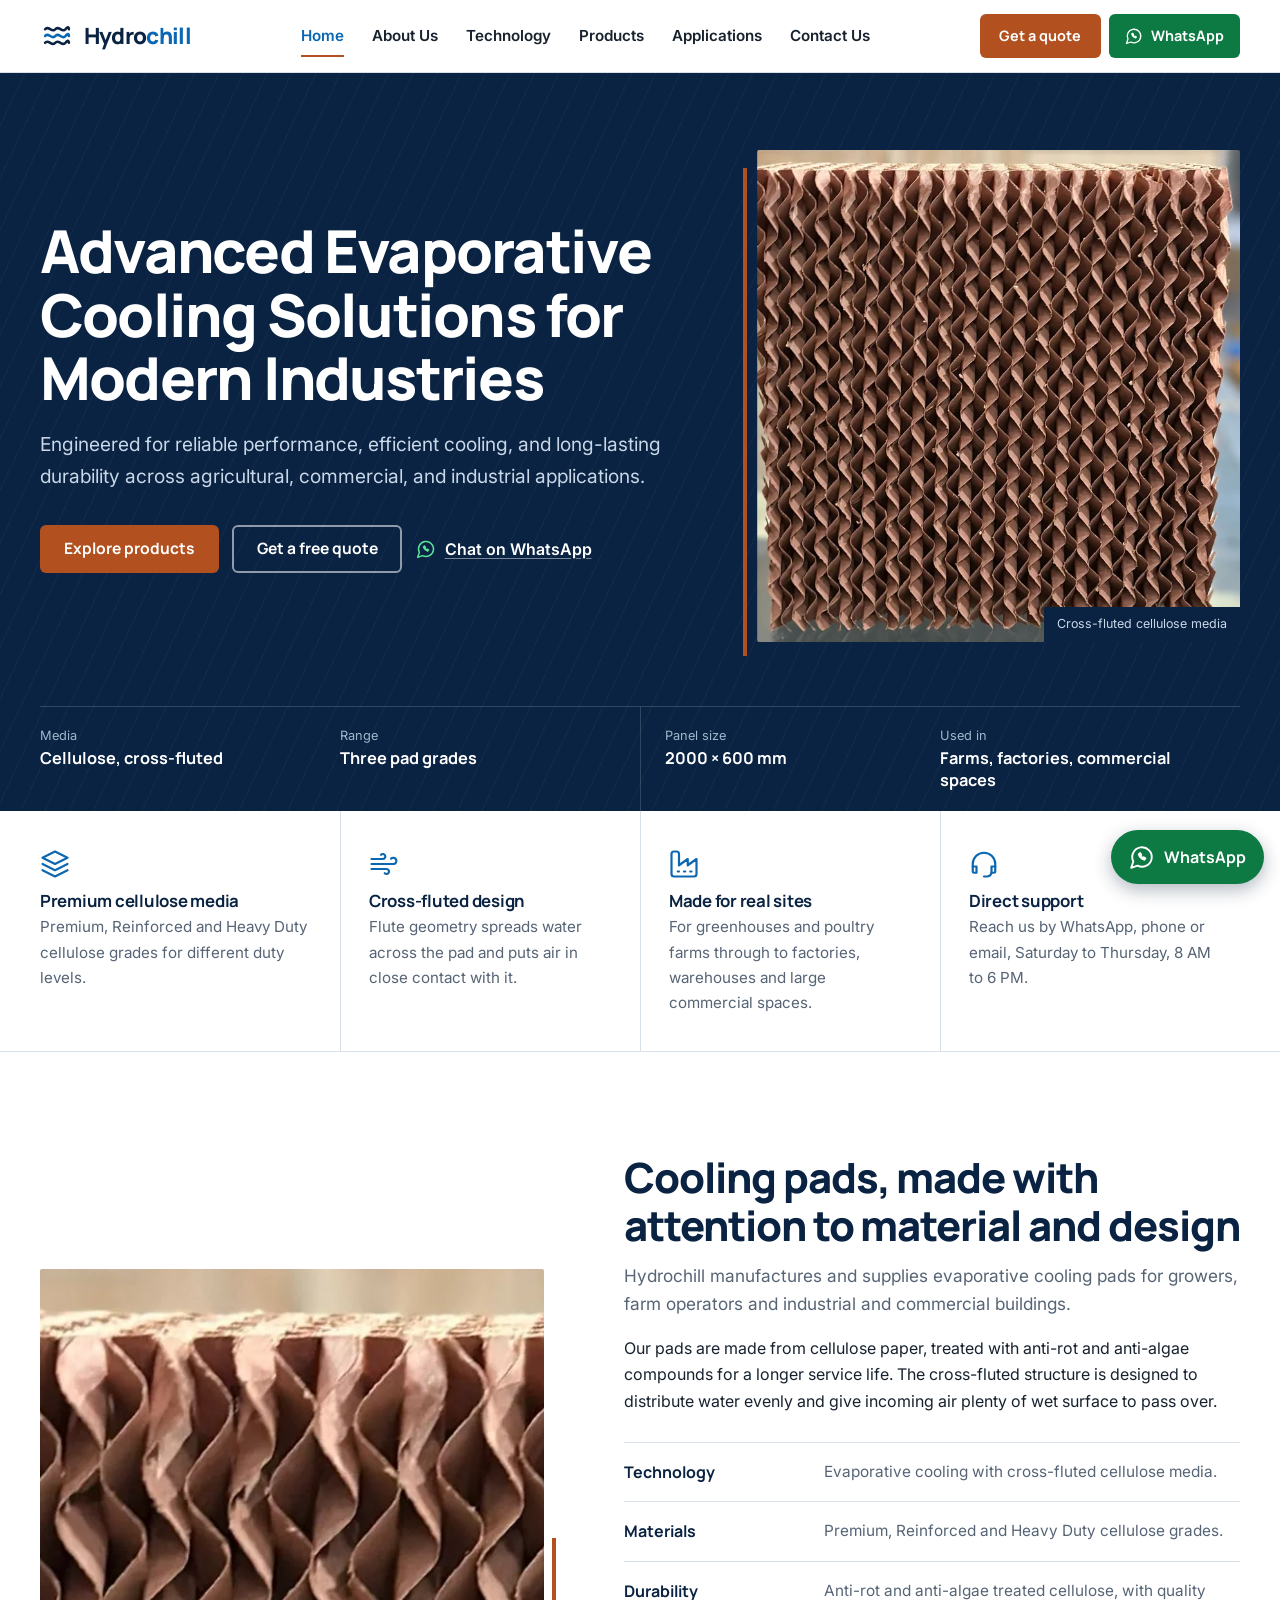
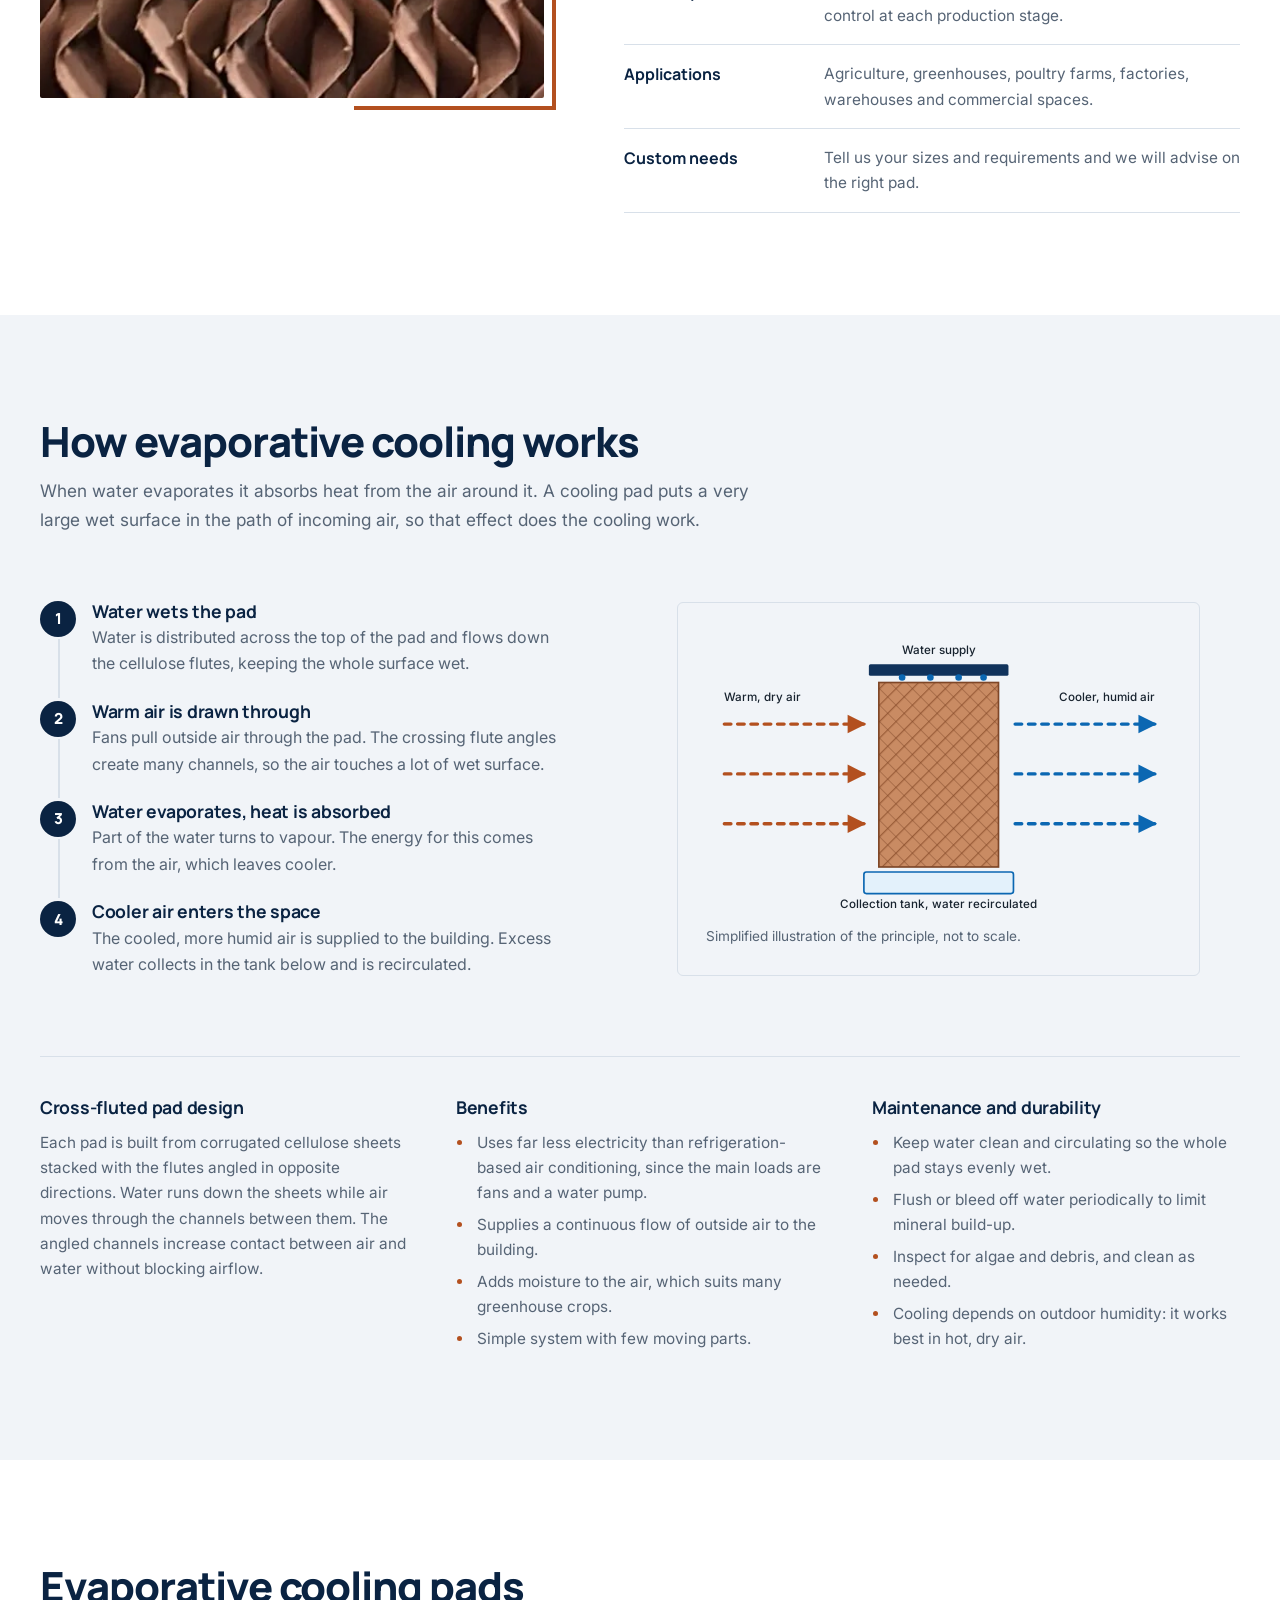
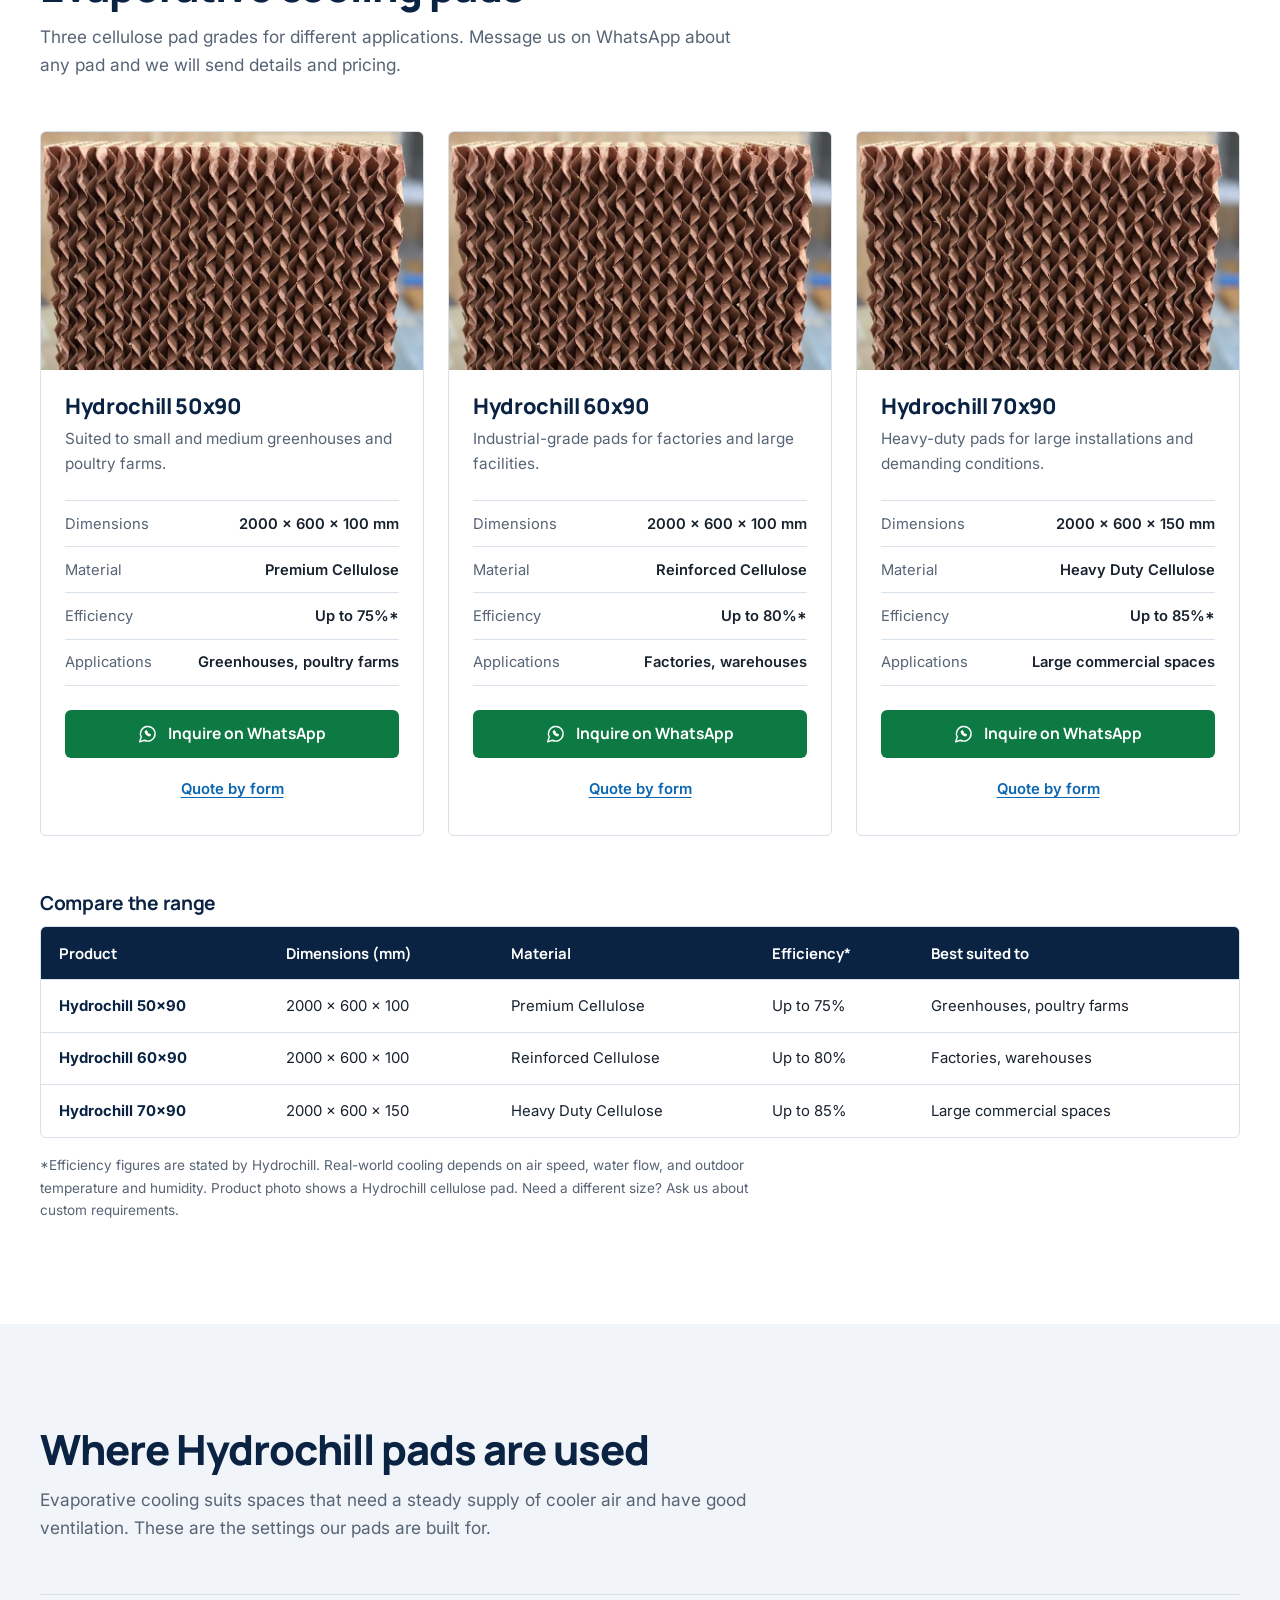
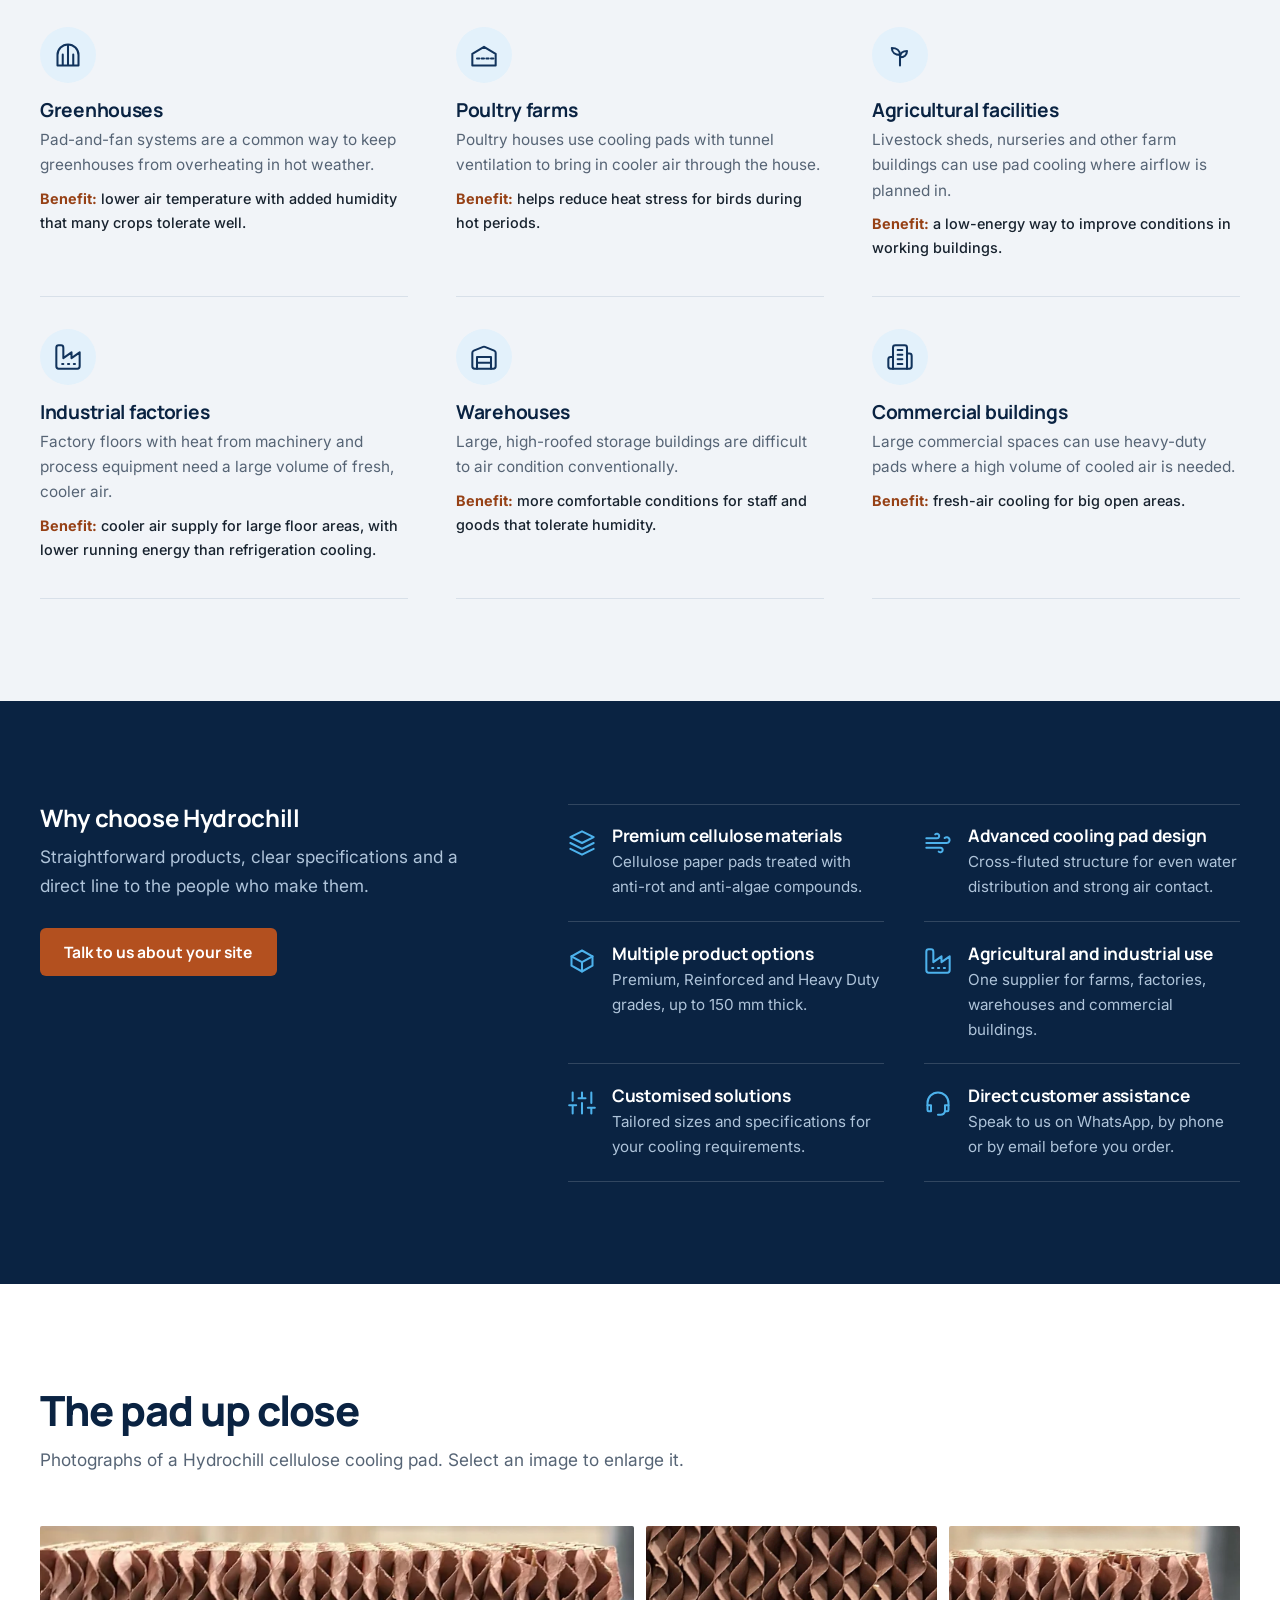
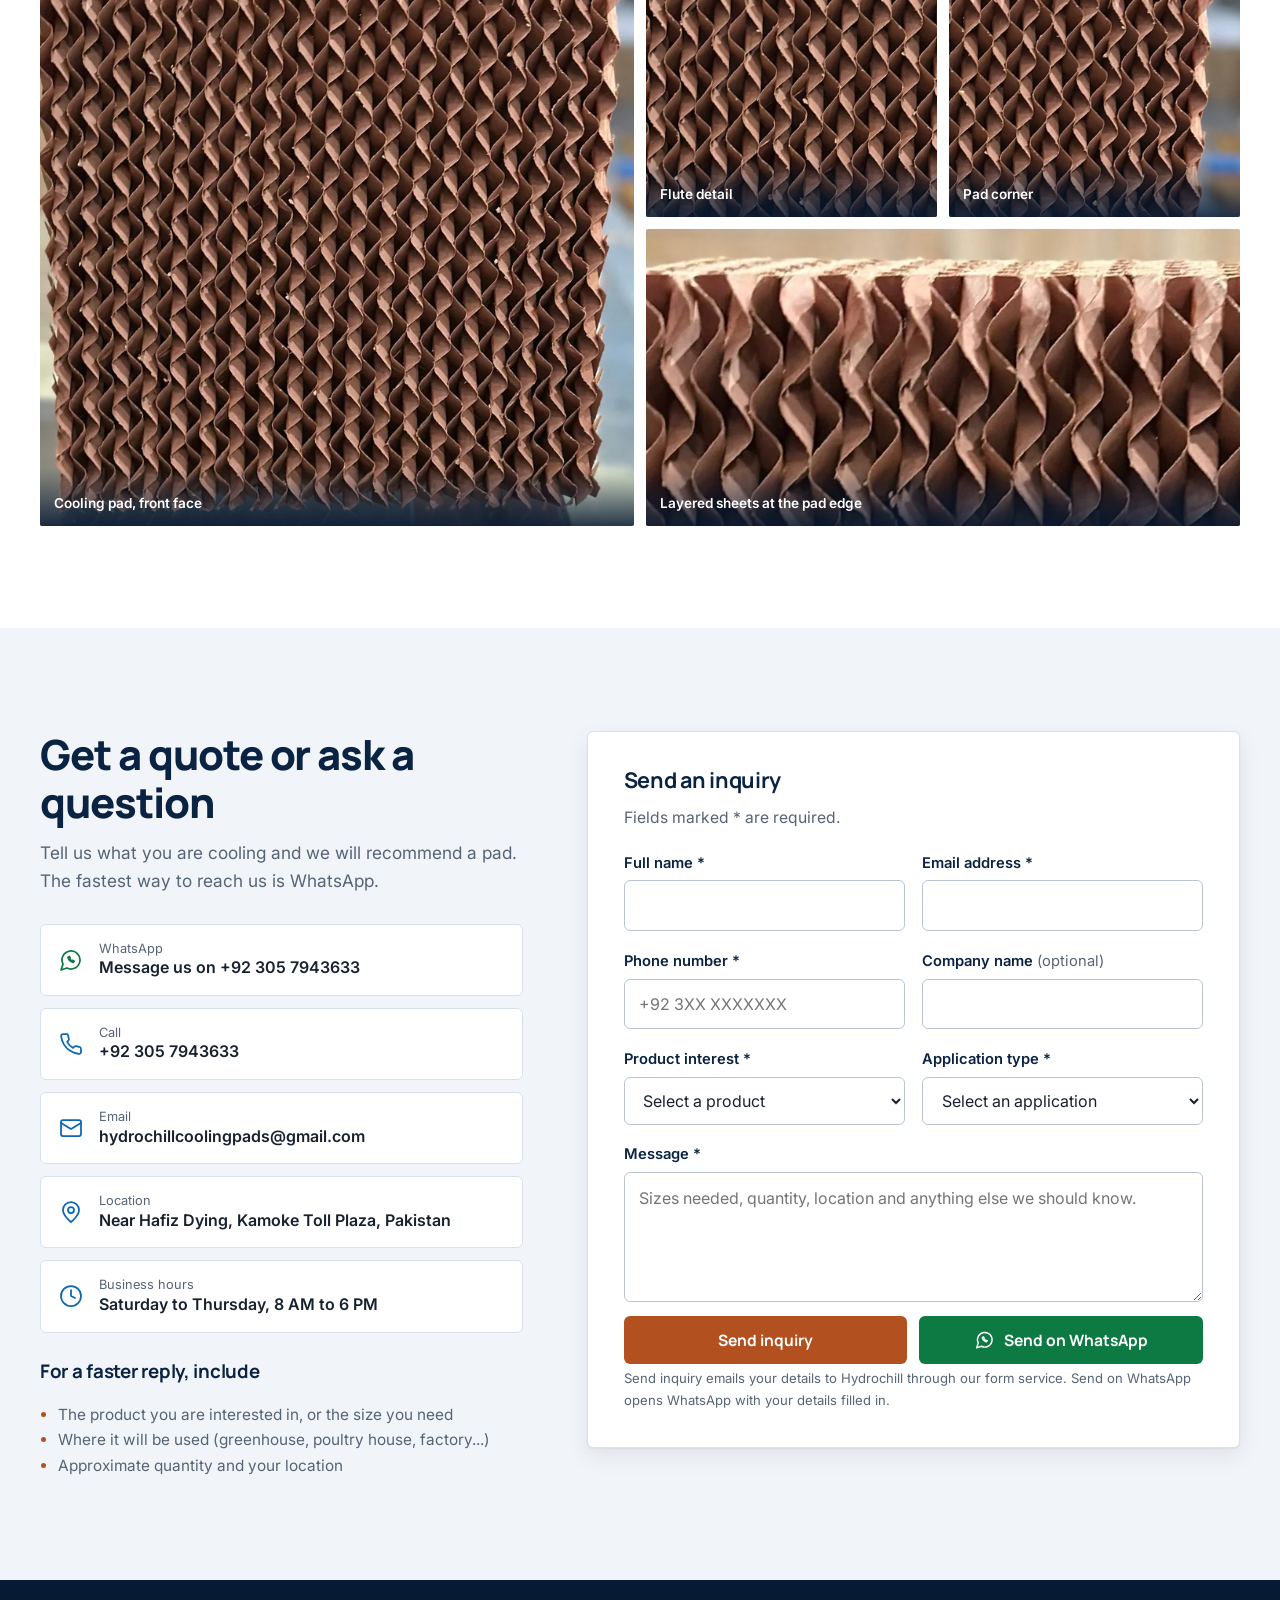
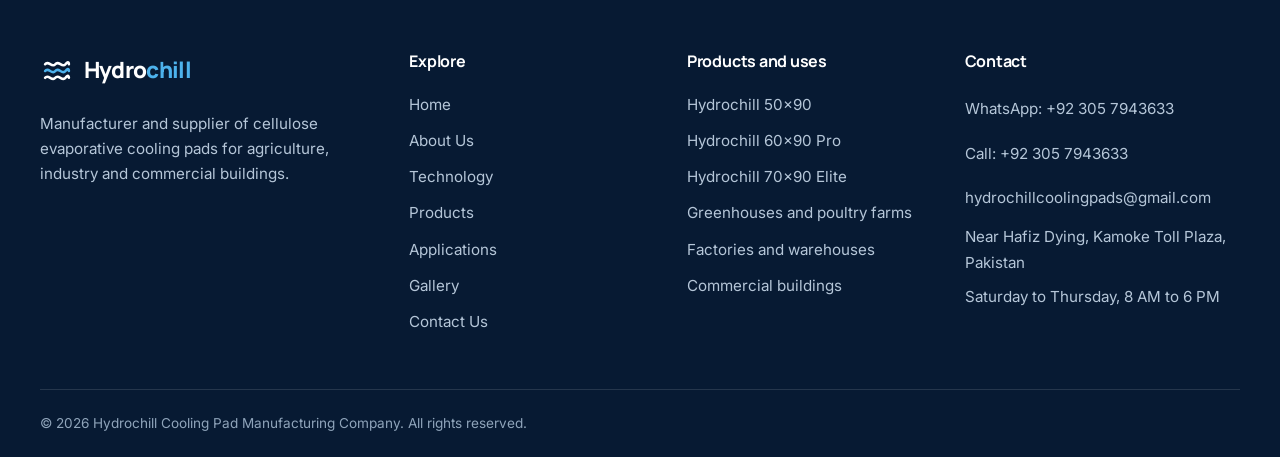
<file: index.html>
<!DOCTYPE html>
<html lang="en">
<head>
  <meta charset="UTF-8">
  <meta name="viewport" content="width=device-width, initial-scale=1">
  <title>Evaporative Cellulose Cooling Pads Manufacturer in Pakistan | Hydrochill</title>
  <meta name="description" content="Hydrochill manufactures cross-fluted cellulose evaporative cooling pads for greenhouses, poultry farms, factories, warehouses and commercial spaces in Pakistan. Request a free quote on WhatsApp.">
  <meta name="theme-color" content="#0A2342">
  <link rel="canonical" href="https://hydrochill.netlify.app/">

  <!-- Open Graph / social -->
  <meta property="og:type" content="website">
  <meta property="og:site_name" content="Hydrochill">
  <meta property="og:title" content="Hydrochill | Evaporative Cooling Pad Manufacturer in Pakistan">
  <meta property="og:description" content="Cellulose evaporative cooling pads for agriculture, industry and commercial buildings. Three product grades. Quotes on WhatsApp.">
  <meta property="og:url" content="https://hydrochill.netlify.app/">
  <meta property="og:image" content="https://hydrochill.netlify.app/image/og-image.jpg">
  <meta property="og:image:width" content="1200">
  <meta property="og:image:height" content="630">
  <meta property="og:image:alt" content="Close-up of a Hydrochill cross-fluted cellulose cooling pad">
  <meta name="twitter:card" content="summary_large_image">

  <!-- Icons -->
  <link rel="icon" href="favicon.svg" type="image/svg+xml">
  <link rel="icon" href="image/favicon-original.png" type="image/png">

  <!-- Fonts: loaded non-blocking, with system fallbacks defined in CSS -->
  <link rel="preconnect" href="https://fonts.googleapis.com">
  <link rel="preconnect" href="https://fonts.gstatic.com" crossorigin>
  <link rel="preload" as="style" href="https://fonts.googleapis.com/css2?family=Inter:wght@400;500;600&family=Manrope:wght@600;700;800&display=swap">
  <link rel="stylesheet" href="https://fonts.googleapis.com/css2?family=Inter:wght@400;500;600&family=Manrope:wght@600;700;800&display=swap">
  <link rel="preload" as="image" type="image/webp" href="image/pad-full-800.webp" imagesrcset="image/pad-full-480.webp 480w, image/pad-full-800.webp 800w, image/pad-full-1200.webp 1200w" imagesizes="(min-width: 900px) 520px, 90vw">
  <link rel="stylesheet" href="css/styles.css">
  <script src="js/init.js"></script>

  <!-- Structured data: local business + product list. No ratings or reviews. -->
  <script type="application/ld+json">
  {
    "@context": "https://schema.org",
    "@graph": [
      {
        "@type": "LocalBusiness",
        "@id": "https://hydrochill.netlify.app/#business",
        "name": "Hydrochill",
        "description": "Manufacturer and supplier of cellulose evaporative cooling pads for agriculture, industrial and commercial use.",
        "url": "https://hydrochill.netlify.app/",
        "image": "https://hydrochill.netlify.app/image/og-image.jpg",
        "telephone": "+923057943633",
        "email": "hydrochillcoolingpad1@gmail.com",
        "address": {
          "@type": "PostalAddress",
          "streetAddress": "Near Hafiz Dying, Kamoke Toll Plaza",
          "addressCountry": "PK"
        },
        "openingHoursSpecification": {
          "@type": "OpeningHoursSpecification",
          "dayOfWeek": ["Saturday", "Sunday", "Monday", "Tuesday", "Wednesday", "Thursday"],
          "opens": "08:00",
          "closes": "18:00"
        },
        "areaServed": "PK"
      },
      {
        "@type": "ItemList",
        "name": "Hydrochill evaporative cooling pads",
        "itemListElement": [
          { "@type": "ListItem", "position": 1, "item": { "@type": "Product", "name": "Hydrochill 50x90", "description": "Premium cellulose evaporative cooling pad, 2000 x 600 x 100 mm, for greenhouses and poultry farms.", "brand": { "@type": "Brand", "name": "Hydrochill" }, "image": "https://hydrochill.netlify.app/image/pad-full-1200.jpg" } },
          { "@type": "ListItem", "position": 2, "item": { "@type": "Product", "name": "Hydrochill 60x90 Pro", "description": "Reinforced cellulose evaporative cooling pad, 2000 x 600 x 100 mm, for factories and warehouses.", "brand": { "@type": "Brand", "name": "Hydrochill" }, "image": "https://hydrochill.netlify.app/image/pad-full-1200.jpg" } },
          { "@type": "ListItem", "position": 3, "item": { "@type": "Product", "name": "Hydrochill 70x90 Elite", "description": "Heavy duty cellulose evaporative cooling pad, 2000 x 600 x 150 mm, for large commercial spaces.", "brand": { "@type": "Brand", "name": "Hydrochill" }, "image": "https://hydrochill.netlify.app/image/pad-full-1200.jpg" } }
        ]
      }
    ]
  }
  </script>
</head>
<body>
  <a class="skip-link" href="#main">Skip to main content</a>

  <!-- Icon sprite (inline so there are no extra requests and no icon-font dependency) -->
  <svg class="sprite" aria-hidden="true" focusable="false" width="0" height="0">
    <symbol id="i-menu" viewBox="0 0 24 24"><path d="M3 6h18M3 12h18M3 18h18"/></symbol>
    <symbol id="i-close" viewBox="0 0 24 24"><path d="M6 6l12 12M18 6L6 18"/></symbol>
    <symbol id="i-phone" viewBox="0 0 24 24"><path d="M22 16.92v3a2 2 0 0 1-2.18 2 19.79 19.79 0 0 1-8.63-3.07 19.5 19.5 0 0 1-6-6 19.79 19.79 0 0 1-3.07-8.67A2 2 0 0 1 4.11 2h3a2 2 0 0 1 2 1.72c.13.96.36 1.9.7 2.81a2 2 0 0 1-.45 2.11L8.09 9.91a16 16 0 0 0 6 6l1.27-1.27a2 2 0 0 1 2.11-.45c.91.34 1.85.57 2.81.7A2 2 0 0 1 22 16.92z"/></symbol>
    <symbol id="i-mail" viewBox="0 0 24 24"><rect x="2" y="4" width="20" height="16" rx="2"/><path d="m22 7-10 6L2 7"/></symbol>
    <symbol id="i-pin" viewBox="0 0 24 24"><path d="M20 10c0 6-8 12-8 12S4 16 4 10a8 8 0 0 1 16 0z"/><circle cx="12" cy="10" r="3"/></symbol>
    <symbol id="i-clock" viewBox="0 0 24 24"><circle cx="12" cy="12" r="10"/><path d="M12 6v6l4 2"/></symbol>
    <symbol id="i-chat" viewBox="0 0 24 24"><path d="M7.9 20A9 9 0 1 0 4 16.1L2 22z"/><path d="M9 9.5c.5 2 2.5 4 5 5l1.2-1.2-1.7-1-.8.6a4 4 0 0 1-2-2l.6-.8-1-1.7z"/></symbol>
    <symbol id="i-arrow" viewBox="0 0 24 24"><path d="M5 12h14M13 6l6 6-6 6"/></symbol>
    <symbol id="i-up" viewBox="0 0 24 24"><path d="m6 15 6-6 6 6"/></symbol>
    <symbol id="i-left" viewBox="0 0 24 24"><path d="m15 6-6 6 6 6"/></symbol>
    <symbol id="i-right" viewBox="0 0 24 24"><path d="m9 6 6 6-6 6"/></symbol>
    <symbol id="i-layers" viewBox="0 0 24 24"><path d="m12 2 10 5-10 5L2 7z"/><path d="m2 17 10 5 10-5"/><path d="m2 12 10 5 10-5"/></symbol>
    <symbol id="i-wind" viewBox="0 0 24 24"><path d="M17.7 7.7a2.5 2.5 0 1 1 1.8 4.3H2"/><path d="M9.6 4.6A2 2 0 1 1 11 8H2"/><path d="M12.6 19.4A2 2 0 1 0 14 16H2"/></symbol>
    <symbol id="i-drop" viewBox="0 0 24 24"><path d="M12 2.7c3.5 4 6 7 6 10.3a6 6 0 0 1-12 0c0-3.3 2.5-6.3 6-10.3z"/></symbol>
    <symbol id="i-box" viewBox="0 0 24 24"><path d="M21 8 12 3 3 8v8l9 5 9-5z"/><path d="m3 8 9 5 9-5M12 13v8"/></symbol>
    <symbol id="i-support" viewBox="0 0 24 24"><path d="M3 14v-2a9 9 0 0 1 18 0v2"/><path d="M3 14h3v5H4a1 1 0 0 1-1-1zM21 14h-3v5h2a1 1 0 0 0 1-1z"/><path d="M18 19a4 4 0 0 1-4 3h-2"/></symbol>
    <symbol id="i-sliders" viewBox="0 0 24 24"><path d="M4 21v-7M4 10V3M12 21v-9M12 8V3M20 21v-5M20 12V3M1 14h6M9 8h6M17 16h6"/></symbol>
    <symbol id="i-shield" viewBox="0 0 24 24"><path d="M12 22s8-4 8-10V5l-8-3-8 3v7c0 6 8 10 8 10z"/><path d="m9 12 2 2 4-4"/></symbol>
    <symbol id="i-greenhouse" viewBox="0 0 24 24"><path d="M3 21v-9a9 9 0 0 1 18 0v9M3 21h18M12 3v18M7.5 21v-9.5M16.5 21v-9.5"/></symbol>
    <symbol id="i-poultry" viewBox="0 0 24 24"><path d="M2 21V11l10-6 10 6v10M2 21h20M6 15h2M10 15h2M14 15h2M18 15h2"/></symbol>
    <symbol id="i-sprout" viewBox="0 0 24 24"><path d="M12 21v-9"/><path d="M12 12c0-4-3-6-7-6 0 4 3 6 7 6z"/><path d="M12 14c0-3.5 2.5-5.5 6-5.5 0 3.5-2.5 5.5-6 5.5z"/></symbol>
    <symbol id="i-factory" viewBox="0 0 24 24"><path d="M2 20a2 2 0 0 0 2 2h16a2 2 0 0 0 2-2V8l-7 5V8l-7 5V4a2 2 0 0 0-2-2H4a2 2 0 0 0-2 2z"/><path d="M17 18h1M12 18h1M7 18h1"/></symbol>
    <symbol id="i-warehouse" viewBox="0 0 24 24"><path d="M22 8.35V20a2 2 0 0 1-2 2H4a2 2 0 0 1-2-2V8.35a2 2 0 0 1 1.26-1.85l8-3.2a2 2 0 0 1 1.48 0l8 3.2A2 2 0 0 1 22 8.35z"/><path d="M6 22V12h12v10M6 17h12"/></symbol>
    <symbol id="i-building" viewBox="0 0 24 24"><path d="M6 22V4a2 2 0 0 1 2-2h8a2 2 0 0 1 2 2v18z"/><path d="M6 12H4a2 2 0 0 0-2 2v6a2 2 0 0 0 2 2h2M18 9h2a2 2 0 0 1 2 2v9a2 2 0 0 1-2 2h-2M10 6h4M10 10h4M10 14h4M10 18h4"/></symbol>
  </svg>

  <header class="site-header" id="site-header">
    <div class="wrap header-inner">
      <a class="brand" href="#home" aria-label="Hydrochill, home">
        <svg class="brand-mark" viewBox="0 0 40 40" fill="none" stroke="currentColor" stroke-width="3" stroke-linecap="round" aria-hidden="true">
          <path d="M6 12c4-5 8 5 12 0s8 5 12 0 4 0 4 0"/>
          <path d="M6 20c4-5 8 5 12 0s8 5 12 0 4 0 4 0" stroke="#0B67B2"/>
          <path d="M6 28c4-5 8 5 12 0s8 5 12 0 4 0 4 0"/>
        </svg>
        <span class="brand-name">Hydro<span>chill</span></span>
      </a>

      <nav class="nav" id="site-nav" aria-label="Primary">
        <ul>
          <li><a href="#home">Home</a></li>
          <li><a href="#about">About Us</a></li>
          <li><a href="#technology">Technology</a></li>
          <li><a href="#products">Products</a></li>
          <li><a href="#applications">Applications</a></li>
          <li><a href="#contact">Contact Us</a></li>
          <li class="nav-cta"><a class="btn btn-copper btn-block" href="#contact">Get a quote</a></li>
        </ul>
      </nav>

      <div class="header-actions">
        <a class="btn btn-copper btn-sm" href="#contact">Get a quote</a>
        <a class="icon-btn wa-header" href="https://wa.me/923057943633?text=Hello%20Hydrochill%2C%20I%20would%20like%20to%20know%20more%20about%20your%20evaporative%20cooling%20pads." target="_blank" rel="noopener" aria-label="Chat with Hydrochill on WhatsApp (opens in a new tab)">
          <svg class="icon" aria-hidden="true"><use href="#i-chat"/></svg><span class="wa-label">WhatsApp</span>
        </a>
        <button class="icon-btn nav-toggle" type="button" aria-expanded="false" aria-controls="site-nav" aria-label="Menu">
          <svg class="icon icon-menu" aria-hidden="true"><use href="#i-menu"/></svg>
          <svg class="icon icon-close" aria-hidden="true"><use href="#i-close"/></svg>
        </button>
      </div>
    </div>
  </header>

  <main id="main">

    <!-- HERO -->
    <section class="hero" id="home" aria-labelledby="hero-title">
      <div class="wrap">
        <div class="hero-grid">
          <div class="hero-copy">
            <h1 id="hero-title">Advanced Evaporative Cooling Solutions for Modern Industries</h1>
            <p class="hero-lead">Engineered for reliable performance, efficient cooling, and long-lasting durability across agricultural, commercial, and industrial applications.</p>
            <div class="hero-actions">
              <a class="btn btn-copper" href="#products">Explore products</a>
              <a class="btn btn-outline-light" href="#contact">Get a free quote</a>
              <a class="hero-wa" href="https://wa.me/923057943633?text=Hello%20Hydrochill%2C%20I%20would%20like%20a%20free%20quote%20for%20evaporative%20cooling%20pads." target="_blank" rel="noopener">
                <svg class="icon" aria-hidden="true"><use href="#i-chat"/></svg>
                Chat on WhatsApp<span class="visually-hidden"> (opens in a new tab)</span>
              </a>
            </div>
          </div>
          <figure class="hero-media">
            <picture>
              <source type="image/webp" srcset="image/pad-full-480.webp 480w, image/pad-full-800.webp 800w, image/pad-full-1200.webp 1200w" sizes="(min-width: 900px) 520px, 90vw">
              <img src="image/pad-full-800.jpg" width="800" height="764" fetchpriority="high" alt="Front face of a Hydrochill cellulose cooling pad showing the cross-fluted channels">
            </picture>
            <figcaption>Cross-fluted cellulose media</figcaption>
          </figure>
        </div>
        <dl class="hero-facts">
          <div><dt>Media</dt><dd>Cellulose, cross-fluted</dd></div>
          <div><dt>Range</dt><dd>Three pad grades</dd></div>
          <div><dt>Panel size</dt><dd>2000 &times; 600 mm</dd></div>
          <div><dt>Used in</dt><dd>Farms, factories, commercial spaces</dd></div>
        </dl>
      </div>
    </section>

    <!-- HIGHLIGHTS -->
    <section class="highlights" aria-label="Highlights">
      <div class="wrap">
        <ul class="highlight-grid">
          <li class="highlight">
            <svg class="icon" aria-hidden="true"><use href="#i-layers"/></svg>
            <div><h3>Premium cellulose media</h3><p>Premium, Reinforced and Heavy Duty cellulose grades for different duty levels.</p></div>
          </li>
          <li class="highlight">
            <svg class="icon" aria-hidden="true"><use href="#i-wind"/></svg>
            <div><h3>Cross-fluted design</h3><p>Flute geometry spreads water across the pad and puts air in close contact with it.</p></div>
          </li>
          <li class="highlight">
            <svg class="icon" aria-hidden="true"><use href="#i-factory"/></svg>
            <div><h3>Made for real sites</h3><p>For greenhouses and poultry farms through to factories, warehouses and large commercial spaces.</p></div>
          </li>
          <li class="highlight">
            <svg class="icon" aria-hidden="true"><use href="#i-support"/></svg>
            <div><h3>Direct support</h3><p>Reach us by WhatsApp, phone or email, Saturday to Thursday, 8 AM to 6 PM.</p></div>
          </li>
        </ul>
      </div>
    </section>

    <!-- ABOUT -->
    <section class="section" id="about" aria-labelledby="about-title">
      <div class="wrap about-grid">
        <div class="about-media reveal">
          <picture>
            <source type="image/webp" srcset="image/pad-detail-edge.webp 1000w">
            <img src="image/pad-detail-edge.jpg" width="1000" height="444" loading="lazy" alt="Top edge of a Hydrochill cooling pad showing the layered cellulose sheets">
          </picture>
        </div>
        <div class="about-copy reveal">
          <h2 id="about-title">Cooling pads, made with attention to material and design</h2>
          <p class="lead">Hydrochill manufactures and supplies evaporative cooling pads for growers, farm operators and industrial and commercial buildings.</p>
          <p>Our pads are made from cellulose paper, treated with anti-rot and anti-algae compounds for a longer service life. The cross-fluted structure is designed to distribute water evenly and give incoming air plenty of wet surface to pass over.</p>
          <dl class="about-list">
            <div><dt>Technology</dt><dd>Evaporative cooling with cross-fluted cellulose media.</dd></div>
            <div><dt>Materials</dt><dd>Premium, Reinforced and Heavy Duty cellulose grades.</dd></div>
            <div><dt>Durability</dt><dd>Anti-rot and anti-algae treated cellulose, with quality control at each production stage.</dd></div>
            <div><dt>Applications</dt><dd>Agriculture, greenhouses, poultry farms, factories, warehouses and commercial spaces.</dd></div>
            <div><dt>Custom needs</dt><dd>Tell us your sizes and requirements and we will advise on the right pad.</dd></div>
          </dl>
        </div>
      </div>
    </section>

    <!-- TECHNOLOGY -->
    <section class="section section-mist" id="technology" aria-labelledby="tech-title">
      <div class="wrap">
        <div class="section-head reveal">
          <h2 id="tech-title">How evaporative cooling works</h2>
          <p class="lead">When water evaporates it absorbs heat from the air around it. A cooling pad puts a very large wet surface in the path of incoming air, so that effect does the cooling work.</p>
        </div>

        <div class="tech-grid">
          <ol class="tech-steps reveal">
            <li><h3>Water wets the pad</h3><p>Water is distributed across the top of the pad and flows down the cellulose flutes, keeping the whole surface wet.</p></li>
            <li><h3>Warm air is drawn through</h3><p>Fans pull outside air through the pad. The crossing flute angles create many channels, so the air touches a lot of wet surface.</p></li>
            <li><h3>Water evaporates, heat is absorbed</h3><p>Part of the water turns to vapour. The energy for this comes from the air, which leaves cooler.</p></li>
            <li><h3>Cooler air enters the space</h3><p>The cooled, more humid air is supplied to the building. Excess water collects in the tank below and is recirculated.</p></li>
          </ol>

          <figure class="diagram reveal">
            <svg viewBox="0 0 560 340" role="img" aria-labelledby="diag-title diag-desc">
              <title id="diag-title">Diagram of air passing through a wet cooling pad</title>
              <desc id="diag-desc">Warm, dry air enters from the left, passes through a wet cellulose pad supplied with water from above, and leaves on the right as cooler, more humid air. Water collects in a tank below the pad.</desc>
              <defs>
                <pattern id="fl-a" width="14" height="14" patternUnits="userSpaceOnUse" patternTransform="rotate(45)"><rect width="14" height="14" fill="#C98B63"/><line x1="0" y1="0" x2="0" y2="14" stroke="#9B5E3A" stroke-width="3"/></pattern>
                <pattern id="fl-b" width="14" height="14" patternUnits="userSpaceOnUse" patternTransform="rotate(-45)"><line x1="0" y1="0" x2="0" y2="14" stroke="#7E4627" stroke-width="1.5" opacity=".7"/></pattern>
                <marker id="ah-warm" viewBox="0 0 10 10" refX="8" refY="5" markerWidth="7" markerHeight="7" orient="auto"><path d="M1 1l8 4-8 4z" fill="#B3501F"/></marker>
                <marker id="ah-cool" viewBox="0 0 10 10" refX="8" refY="5" markerWidth="7" markerHeight="7" orient="auto"><path d="M1 1l8 4-8 4z" fill="#0B67B2"/></marker>
              </defs>
              <rect x="196" y="40" width="168" height="14" rx="2" fill="#11335C"/>
              <rect x="208" y="62" width="144" height="222" fill="url(#fl-a)"/>
              <rect x="208" y="62" width="144" height="222" fill="url(#fl-b)"/>
              <rect x="208" y="62" width="144" height="222" fill="none" stroke="#7E4627" stroke-width="2"/>
              <circle class="drip" cx="236" cy="56" r="4"/><circle class="drip" cx="270" cy="56" r="4"/><circle class="drip" cx="304" cy="56" r="4"/><circle class="drip" cx="334" cy="56" r="4"/>
              <rect x="190" y="290" width="180" height="26" rx="3" fill="#E3F1FB" stroke="#0B67B2" stroke-width="2"/>
              <g fill="none" stroke-width="4" stroke-linecap="round">
                <path class="air-flow" d="M22 112H190" stroke="#B3501F" marker-end="url(#ah-warm)"/>
                <path class="air-flow" d="M22 172H190" stroke="#B3501F" marker-end="url(#ah-warm)"/>
                <path class="air-flow" d="M22 232H190" stroke="#B3501F" marker-end="url(#ah-warm)"/>
                <path class="air-flow" d="M372 112H540" stroke="#0B67B2" marker-end="url(#ah-cool)"/>
                <path class="air-flow" d="M372 172H540" stroke="#0B67B2" marker-end="url(#ah-cool)"/>
                <path class="air-flow" d="M372 232H540" stroke="#0B67B2" marker-end="url(#ah-cool)"/>
              </g>
              <g class="svg-text">
                <text x="22" y="84">Warm, dry air</text>
                <text x="540" y="84" text-anchor="end">Cooler, humid air</text>
                <text x="280" y="28" text-anchor="middle">Water supply</text>
                <text x="280" y="333" text-anchor="middle">Collection tank, water recirculated</text>
              </g>
            </svg>
            <figcaption>Simplified illustration of the principle, not to scale.</figcaption>
          </figure>
        </div>

        <div class="tech-notes">
          <div class="reveal">
            <h3>Cross-fluted pad design</h3>
            <p>Each pad is built from corrugated cellulose sheets stacked with the flutes angled in opposite directions. Water runs down the sheets while air moves through the channels between them. The angled channels increase contact between air and water without blocking airflow.</p>
          </div>
          <div class="reveal">
            <h3>Benefits</h3>
            <ul>
              <li>Uses far less electricity than refrigeration-based air conditioning, since the main loads are fans and a water pump.</li>
              <li>Supplies a continuous flow of outside air to the building.</li>
              <li>Adds moisture to the air, which suits many greenhouse crops.</li>
              <li>Simple system with few moving parts.</li>
            </ul>
          </div>
          <div class="reveal">
            <h3>Maintenance and durability</h3>
            <ul>
              <li>Keep water clean and circulating so the whole pad stays evenly wet.</li>
              <li>Flush or bleed off water periodically to limit mineral build-up.</li>
              <li>Inspect for algae and debris, and clean as needed.</li>
              <li>Cooling depends on outdoor humidity: it works best in hot, dry air.</li>
            </ul>
          </div>
        </div>
      </div>
    </section>

    <!-- PRODUCTS -->
    <section class="section" id="products" aria-labelledby="products-title">
      <div class="wrap">
        <div class="section-head reveal">
          <h2 id="products-title">Evaporative cooling pads</h2>
          <p class="lead">Three cellulose pad grades for different applications. Message us on WhatsApp about any pad and we will send details and pricing.</p>
        </div>

        <div class="product-grid">
          <article class="product-card reveal" aria-labelledby="p1">
            <div class="product-media">
              <picture>
                <source type="image/webp" srcset="image/pad-full-480.webp 480w, image/pad-full-800.webp 800w" sizes="(min-width: 1040px) 380px, (min-width: 700px) 45vw, 92vw">
                <img src="image/pad-full-480.jpg" width="480" height="458" loading="lazy" alt="Hydrochill cellulose cooling pad, cross-fluted face">
              </picture>
            </div>
            <div class="product-body">
              <h3 id="p1">Hydrochill 50x90</h3>
              <p class="product-desc">Suited to small and medium greenhouses and poultry farms.</p>
              <dl class="spec-list">
                <div><dt>Dimensions</dt><dd>2000 &times; 600 &times; 100 mm</dd></div>
                <div><dt>Material</dt><dd>Premium Cellulose</dd></div>
                <div><dt>Efficiency</dt><dd>Up to 75%*</dd></div>
                <div><dt>Applications</dt><dd>Greenhouses, poultry farms</dd></div>
              </dl>
              <div class="product-actions">
                <a class="btn btn-green" href="https://wa.me/923057943633?text=Hello%20Hydrochill%2C%20I%20am%20interested%20in%20your%20Hydrochill%2050x90%20cooling%20pad.%20Please%20share%20product%20details%20and%20pricing." target="_blank" rel="noopener"><svg class="icon" aria-hidden="true"><use href="#i-chat"/></svg>Inquire on WhatsApp<span class="visually-hidden">: Hydrochill 50x90 (opens in a new tab)</span></a>
                <a class="text-link" href="#contact" data-product="Hydrochill 50x90">Quote by form<span class="visually-hidden">: Hydrochill 50x90</span></a>
              </div>
            </div>
          </article>

          <article class="product-card reveal" aria-labelledby="p2">
            <div class="product-media">
              <picture>
                <source type="image/webp" srcset="image/pad-full-480.webp 480w, image/pad-full-800.webp 800w" sizes="(min-width: 1040px) 380px, (min-width: 700px) 45vw, 92vw">
                <img src="image/pad-full-480.jpg" width="480" height="458" loading="lazy" alt="Hydrochill cellulose cooling pad, cross-fluted face">
              </picture>
            </div>
            <div class="product-body">
              <h3 id="p2">Hydrochill 60x90</h3>
              <p class="product-desc">Industrial-grade pads for factories and large facilities.</p>
              <dl class="spec-list">
                <div><dt>Dimensions</dt><dd>2000 &times; 600 &times; 100 mm</dd></div>
                <div><dt>Material</dt><dd>Reinforced Cellulose</dd></div>
                <div><dt>Efficiency</dt><dd>Up to 80%*</dd></div>
                <div><dt>Applications</dt><dd>Factories, warehouses</dd></div>
              </dl>
              <div class="product-actions">
                <a class="btn btn-green" href="https://wa.me/923057943633?text=Hello%20Hydrochill%2C%20I%20am%20interested%20in%20your%20Hydrochill%2060x90%20Pro%20cooling%20pad.%20Please%20share%20product%20details%20and%20pricing." target="_blank" rel="noopener"><svg class="icon" aria-hidden="true"><use href="#i-chat"/></svg>Inquire on WhatsApp<span class="visually-hidden">: Hydrochill 60x90 Pro (opens in a new tab)</span></a>
                <a class="text-link" href="#contact" data-product="Hydrochill 60x90 Pro">Quote by form<span class="visually-hidden">: Hydrochill 60x90 Pro</span></a>
              </div>
            </div>
          </article>

          <article class="product-card reveal" aria-labelledby="p3">
            <div class="product-media">
              <picture>
                <source type="image/webp" srcset="image/pad-full-480.webp 480w, image/pad-full-800.webp 800w" sizes="(min-width: 1040px) 380px, (min-width: 700px) 45vw, 92vw">
                <img src="image/pad-full-480.jpg" width="480" height="458" loading="lazy" alt="Hydrochill cellulose cooling pad, cross-fluted face">
              </picture>
            </div>
            <div class="product-body">
              <h3 id="p3">Hydrochill 70x90</h3>
              <p class="product-desc">Heavy-duty pads for large installations and demanding conditions.</p>
              <dl class="spec-list">
                <div><dt>Dimensions</dt><dd>2000 &times; 600 &times; 150 mm</dd></div>
                <div><dt>Material</dt><dd>Heavy Duty Cellulose</dd></div>
                <div><dt>Efficiency</dt><dd>Up to 85%*</dd></div>
                <div><dt>Applications</dt><dd>Large commercial spaces</dd></div>
              </dl>
              <div class="product-actions">
                <a class="btn btn-green" href="https://wa.me/923057943633?text=Hello%20Hydrochill%2C%20I%20am%20interested%20in%20your%20Hydrochill%2070x90%20Elite%20cooling%20pad.%20Please%20share%20product%20details%20and%20pricing." target="_blank" rel="noopener"><svg class="icon" aria-hidden="true"><use href="#i-chat"/></svg>Inquire on WhatsApp<span class="visually-hidden">: Hydrochill 70x90 Elite (opens in a new tab)</span></a>
                <a class="text-link" href="#contact" data-product="Hydrochill 70x90 Elite">Quote by form<span class="visually-hidden">: Hydrochill 70x90 Elite</span></a>
              </div>
            </div>
          </article>
        </div>

        <div class="compare reveal">
          <h3>Compare the range</h3>
          <div class="table-scroll" tabindex="0" role="region" aria-label="Product comparison table, scrolls horizontally on small screens">
            <table>
              <thead>
                <tr><th scope="col">Product</th><th scope="col">Dimensions (mm)</th><th scope="col">Material</th><th scope="col">Efficiency*</th><th scope="col">Best suited to</th></tr>
              </thead>
              <tbody>
                <tr><th scope="row">Hydrochill 50x90</th><td>2000 &times; 600 &times; 100</td><td>Premium Cellulose</td><td>Up to 75%</td><td>Greenhouses, poultry farms</td></tr>
                <tr><th scope="row">Hydrochill 60x90</th><td>2000 &times; 600 &times; 100</td><td>Reinforced Cellulose</td><td>Up to 80%</td><td>Factories, warehouses</td></tr>
                <tr><th scope="row">Hydrochill 70x90</th><td>2000 &times; 600 &times; 150</td><td>Heavy Duty Cellulose</td><td>Up to 85%</td><td>Large commercial spaces</td></tr>
              </tbody>
            </table>
          </div>
          <p class="fineprint">*Efficiency figures are stated by Hydrochill. Real-world cooling depends on air speed, water flow, and outdoor temperature and humidity. Product photo shows a Hydrochill cellulose pad. Need a different size? Ask us about custom requirements.</p>
        </div>
      </div>
    </section>

    <!-- APPLICATIONS -->
    <section class="section section-mist" id="applications" aria-labelledby="apps-title">
      <div class="wrap">
        <div class="section-head reveal">
          <h2 id="apps-title">Where Hydrochill pads are used</h2>
          <p class="lead">Evaporative cooling suits spaces that need a steady supply of cooler air and have good ventilation. These are the settings our pads are built for.</p>
        </div>
        <div class="app-grid">
          <article class="app reveal">
            <div class="app-icon"><svg class="icon" aria-hidden="true"><use href="#i-greenhouse"/></svg></div>
            <div>
              <h3>Greenhouses</h3>
              <p>Pad-and-fan systems are a common way to keep greenhouses from overheating in hot weather.</p>
              <p class="benefit"><strong>Benefit:</strong> lower air temperature with added humidity that many crops tolerate well.</p>
            </div>
          </article>
          <article class="app reveal">
            <div class="app-icon"><svg class="icon" aria-hidden="true"><use href="#i-poultry"/></svg></div>
            <div>
              <h3>Poultry farms</h3>
              <p>Poultry houses use cooling pads with tunnel ventilation to bring in cooler air through the house.</p>
              <p class="benefit"><strong>Benefit:</strong> helps reduce heat stress for birds during hot periods.</p>
            </div>
          </article>
          <article class="app reveal">
            <div class="app-icon"><svg class="icon" aria-hidden="true"><use href="#i-sprout"/></svg></div>
            <div>
              <h3>Agricultural facilities</h3>
              <p>Livestock sheds, nurseries and other farm buildings can use pad cooling where airflow is planned in.</p>
              <p class="benefit"><strong>Benefit:</strong> a low-energy way to improve conditions in working buildings.</p>
            </div>
          </article>
          <article class="app reveal">
            <div class="app-icon"><svg class="icon" aria-hidden="true"><use href="#i-factory"/></svg></div>
            <div>
              <h3>Industrial factories</h3>
              <p>Factory floors with heat from machinery and process equipment need a large volume of fresh, cooler air.</p>
              <p class="benefit"><strong>Benefit:</strong> cooler air supply for large floor areas, with lower running energy than refrigeration cooling.</p>
            </div>
          </article>
          <article class="app reveal">
            <div class="app-icon"><svg class="icon" aria-hidden="true"><use href="#i-warehouse"/></svg></div>
            <div>
              <h3>Warehouses</h3>
              <p>Large, high-roofed storage buildings are difficult to air condition conventionally.</p>
              <p class="benefit"><strong>Benefit:</strong> more comfortable conditions for staff and goods that tolerate humidity.</p>
            </div>
          </article>
          <article class="app reveal">
            <div class="app-icon"><svg class="icon" aria-hidden="true"><use href="#i-building"/></svg></div>
            <div>
              <h3>Commercial buildings</h3>
              <p>Large commercial spaces can use heavy-duty pads where a high volume of cooled air is needed.</p>
              <p class="benefit"><strong>Benefit:</strong> fresh-air cooling for big open areas.</p>
            </div>
          </article>
        </div>
      </div>
    </section>

    <!-- WHY HYDROCHILL -->
    <section class="section on-dark" id="why" aria-labelledby="why-title">
      <div class="wrap why-grid">
        <div class="why-intro reveal">
          <h2 id="why-title">Why choose Hydrochill</h2>
          <p class="lead">Straightforward products, clear specifications and a direct line to the people who make them.</p>
          <a class="btn btn-copper" href="#contact">Talk to us about your site</a>
        </div>
        <ul class="why-list">
          <li class="reveal"><svg class="icon" aria-hidden="true"><use href="#i-layers"/></svg><div><h3>Premium cellulose materials</h3><p>Cellulose paper pads treated with anti-rot and anti-algae compounds.</p></div></li>
          <li class="reveal"><svg class="icon" aria-hidden="true"><use href="#i-wind"/></svg><div><h3>Advanced cooling pad design</h3><p>Cross-fluted structure for even water distribution and strong air contact.</p></div></li>
          <li class="reveal"><svg class="icon" aria-hidden="true"><use href="#i-box"/></svg><div><h3>Multiple product options</h3><p>Premium, Reinforced and Heavy Duty grades, up to 150 mm thick.</p></div></li>
          <li class="reveal"><svg class="icon" aria-hidden="true"><use href="#i-factory"/></svg><div><h3>Agricultural and industrial use</h3><p>One supplier for farms, factories, warehouses and commercial buildings.</p></div></li>
          <li class="reveal"><svg class="icon" aria-hidden="true"><use href="#i-sliders"/></svg><div><h3>Customised solutions</h3><p>Tailored sizes and specifications for your cooling requirements.</p></div></li>
          <li class="reveal"><svg class="icon" aria-hidden="true"><use href="#i-support"/></svg><div><h3>Direct customer assistance</h3><p>Speak to us on WhatsApp, by phone or by email before you order.</p></div></li>
        </ul>
      </div>
    </section>

    <!-- GALLERY -->
    <section class="section" id="gallery" aria-labelledby="gallery-title">
      <div class="wrap">
        <div class="section-head reveal">
          <h2 id="gallery-title">The pad up close</h2>
          <p class="lead">Photographs of a Hydrochill cellulose cooling pad. Select an image to enlarge it.</p>
        </div>
        <div class="gallery-grid" id="gallery-grid">
          <figure class="gallery-item feature">
            <button type="button" data-full="image/pad-full-1200.webp" data-alt="Front face of a Hydrochill cellulose cooling pad" data-caption="Cooling pad, front face">
              <picture><source type="image/webp" srcset="image/pad-full-800.webp"><img src="image/pad-full-800.jpg" width="800" height="764" loading="lazy" alt="Front face of a Hydrochill cellulose cooling pad"></picture>
              <span class="cap">Cooling pad, front face</span>
            </button>
          </figure>
          <figure class="gallery-item">
            <button type="button" data-full="image/pad-detail-flutes.webp" data-alt="Close-up of the angled cellulose flutes" data-caption="Flute detail">
              <picture><source type="image/webp" srcset="image/pad-detail-flutes.webp"><img src="image/pad-detail-flutes.jpg" width="800" height="800" loading="lazy" alt="Close-up of the angled cellulose flutes"></picture>
              <span class="cap">Flute detail</span>
            </button>
          </figure>
          <figure class="gallery-item">
            <button type="button" data-full="image/pad-detail-corner.webp" data-alt="Corner of a Hydrochill cooling pad showing the stacked flutes" data-caption="Pad corner">
              <picture><source type="image/webp" srcset="image/pad-detail-corner.webp"><img src="image/pad-detail-corner.jpg" width="800" height="800" loading="lazy" alt="Corner of a Hydrochill cooling pad showing the stacked flutes"></picture>
              <span class="cap">Pad corner</span>
            </button>
          </figure>
          <figure class="gallery-item wide">
            <button type="button" data-full="image/pad-detail-edge.webp" data-alt="Top edge of the pad showing layered cellulose sheets" data-caption="Layered sheets at the pad edge">
              <picture><source type="image/webp" srcset="image/pad-detail-edge.webp"><img src="image/pad-detail-edge.jpg" width="1000" height="444" loading="lazy" alt="Top edge of the pad showing layered cellulose sheets"></picture>
              <span class="cap">Layered sheets at the pad edge</span>
            </button>
          </figure>
        </div>
      </div>
    </section>

    <!-- CONTACT -->
    <section class="section section-mist" id="contact" aria-labelledby="contact-title">
      <div class="wrap contact-grid">
        <div class="reveal">
          <h2 id="contact-title" class="h2-lg">Get a quote or ask a question</h2>
          <p class="lead">Tell us what you are cooling and we will recommend a pad. The fastest way to reach us is WhatsApp.</p>

          <div class="contact-cards">
            <a class="contact-card wa" href="https://wa.me/923057943633?text=Hello%20Hydrochill%2C%20I%20would%20like%20to%20discuss%20a%20cooling%20pad%20requirement." target="_blank" rel="noopener">
              <svg class="icon" aria-hidden="true"><use href="#i-chat"/></svg>
              <span><small>WhatsApp</small><strong>Message us on +92 305 7943633</strong><span class="visually-hidden">(opens in a new tab)</span></span>
            </a>
            <a class="contact-card" href="tel:+923057943633">
              <svg class="icon" aria-hidden="true"><use href="#i-phone"/></svg>
              <span><small>Call</small><strong>+92 305 7943633</strong></span>
            </a>
            <a class="contact-card" href="mailto:hydrochillcoolingpads@gmail.com">
              <svg class="icon" aria-hidden="true"><use href="#i-mail"/></svg>
              <span><small>Email</small><strong>hydrochillcoolingpads@gmail.com</strong></span>
            </a>
            <a class="contact-card" href="https://maps.app.goo.gl/YcEHuK7v4nqUzkVq8?g_st=awb" target="_blank" rel="noopener">
              <svg class="icon" aria-hidden="true"><use href="#i-pin"/></svg>
              <span><small>Location</small><strong>Near Hafiz Dying, Kamoke Toll Plaza, Pakistan</strong><span class="visually-hidden">(opens map in a new tab)</span></span>
            </a>
            <div class="contact-card">
              <svg class="icon" aria-hidden="true"><use href="#i-clock"/></svg>
              <span><small>Business hours</small><strong>Saturday to Thursday, 8 AM to 6 PM</strong></span>
            </div>
          </div>

          <h3>For a faster reply, include</h3>
          <ul class="include-list">
            <li>The product you are interested in, or the size you need</li>
            <li>Where it will be used (greenhouse, poultry house, factory...)</li>
            <li>Approximate quantity and your location</li>
          </ul>
        </div>

        <div class="form-panel reveal">
          <h3>Send an inquiry</h3>
          <p class="lead lead-sm">Fields marked * are required.</p>
          <form id="inquiry-form" action="https://formspree.io/f/xrbnnppq" method="POST" data-endpoint="https://formspree.io/f/moedyowa" data-whatsapp="923057943633">
            <input type="hidden" name="_subject" value="New inquiry from the Hydrochill website">
            <div class="hp" aria-hidden="true"><label>Leave this field empty<input type="text" name="_gotcha" tabindex="-1" autocomplete="off"></label></div>

            <div class="form-grid">
              <div class="field">
                <label for="f-name">Full name *</label>
                <input id="f-name" name="name" type="text" autocomplete="name" required aria-describedby="e-name">
                <p class="field-error" id="e-name">Enter your full name.</p>
              </div>
              <div class="field">
                <label for="f-email">Email address *</label>
                <input id="f-email" name="email" type="email" inputmode="email" autocomplete="email" required aria-describedby="e-email">
                <p class="field-error" id="e-email">Enter a valid email address, for example name@company.com.</p>
              </div>
              <div class="field">
                <label for="f-phone">Phone number *</label>
                <input id="f-phone" name="phone" type="tel" inputmode="tel" autocomplete="tel" required aria-describedby="e-phone" placeholder="+92 3XX XXXXXXX">
                <p class="field-error" id="e-phone">Enter a phone number with at least 7 digits.</p>
              </div>
              <div class="field">
                <label for="f-company">Company name <span class="opt">(optional)</span></label>
                <input id="f-company" name="company" type="text" autocomplete="organization">
              </div>
              <div class="field">
                <label for="f-product">Product interest *</label>
                <select id="f-product" name="product" required aria-describedby="e-product">
                  <option value="">Select a product</option>
                  <option>Hydrochill 50x90</option>
                  <option>Hydrochill 60x90</option>
                  <option>Hydrochill 70x90</option>
                  <option>Custom size or solution</option>
                  <option>Not sure yet</option>
                </select>
                <p class="field-error" id="e-product">Choose a product.</p>
              </div>
              <div class="field">
                <label for="f-app">Application type *</label>
                <select id="f-app" name="application" required aria-describedby="e-app">
                  <option value="">Select an application</option>
                  <option>Greenhouse</option>
                  <option>Poultry farm</option>
                  <option>Agricultural facility</option>
                  <option>Industrial factory</option>
                  <option>Warehouse</option>
                  <option>Commercial building</option>
                  <option>Other</option>
                </select>
                <p class="field-error" id="e-app">Choose an application.</p>
              </div>
              <div class="field full">
                <label for="f-message">Message *</label>
                <textarea id="f-message" name="message" required minlength="10" aria-describedby="e-message" placeholder="Sizes needed, quantity, location and anything else we should know."></textarea>
                <p class="field-error" id="e-message">Tell us a little about your requirement (at least 10 characters).</p>
              </div>
            </div>

            <div class="form-buttons">
              <button class="btn btn-copper" type="submit" id="submit-btn">Send inquiry</button>
              <button class="btn btn-green" type="button" id="wa-btn"><svg class="icon" aria-hidden="true"><use href="#i-chat"/></svg>Send on WhatsApp</button>
            </div>
            <p class="form-note">Send inquiry emails your details to Hydrochill through our form service. Send on WhatsApp opens WhatsApp with your details filled in.</p>
            <div class="form-status" id="form-status" role="status" aria-live="polite"></div>
          </form>
        </div>
      </div>
    </section>
  </main>

  <footer class="site-footer">
    <div class="wrap">
      <div class="footer-grid">
        <div class="footer-about">
          <a class="brand" href="#home" aria-label="Hydrochill, back to top">
            <svg class="brand-mark" viewBox="0 0 40 40" fill="none" stroke="currentColor" stroke-width="3" stroke-linecap="round" aria-hidden="true"><path d="M6 12c4-5 8 5 12 0s8 5 12 0 4 0 4 0"/><path d="M6 20c4-5 8 5 12 0s8 5 12 0 4 0 4 0" stroke="#4DB2EC"/><path d="M6 28c4-5 8 5 12 0s8 5 12 0 4 0 4 0"/></svg>
            <span class="brand-name">Hydro<span>chill</span></span>
          </a>
          <p>Manufacturer and supplier of cellulose evaporative cooling pads for agriculture, industry and commercial buildings.</p>
        </div>
        <nav aria-label="Footer navigation">
          <h3>Explore</h3>
          <ul class="footer-links">
            <li><a href="#home">Home</a></li>
            <li><a href="#about">About Us</a></li>
            <li><a href="#technology">Technology</a></li>
            <li><a href="#products">Products</a></li>
            <li><a href="#applications">Applications</a></li>
            <li><a href="#gallery">Gallery</a></li>
            <li><a href="#contact">Contact Us</a></li>
          </ul>
        </nav>
        <div>
          <h3>Products and uses</h3>
          <ul class="footer-links">
            <li><a href="#products">Hydrochill 50x90</a></li>
            <li><a href="#products">Hydrochill 60x90 Pro</a></li>
            <li><a href="#products">Hydrochill 70x90 Elite</a></li>
            <li><a href="#applications">Greenhouses and poultry farms</a></li>
            <li><a href="#applications">Factories and warehouses</a></li>
            <li><a href="#applications">Commercial buildings</a></li>
          </ul>
        </div>
        <div>
          <h3>Contact</h3>
          <ul class="footer-contact">
            <li><a href="https://wa.me/923057943633?text=Hello%20Hydrochill%2C%20I%20would%20like%20to%20know%20more%20about%20your%20evaporative%20cooling%20pads." target="_blank" rel="noopener">WhatsApp: +92 305 7943633<span class="visually-hidden"> (opens in a new tab)</span></a></li>
            <li><a href="tel:+923057943633">Call: +92 305 7943633</a></li>
            <li><a href="mailto:hydrochillcoolingpads@gmail.com">hydrochillcoolingpads@gmail.com</a></li>
            <li>Near Hafiz Dying, Kamoke Toll Plaza, Pakistan</li>
            <li>Saturday to Thursday, 8 AM to 6 PM</li>
          </ul>
        </div>
      </div>
      <div class="footer-bottom">&copy; <span id="year">2026</span> Hydrochill Cooling Pad Manufacturing Company. All rights reserved.</div>
    </div>
  </footer>

  <!-- Floating actions -->
  <div class="float-actions">
    <button class="to-top" id="to-top" type="button" aria-label="Back to top"><svg class="icon" aria-hidden="true"><use href="#i-up"/></svg></button>
    <a class="fab-wa" href="https://wa.me/923057943633?text=Hello%20Hydrochill%2C%20I%20would%20like%20to%20know%20more%20about%20your%20evaporative%20cooling%20pads." target="_blank" rel="noopener" aria-label="Chat with Hydrochill on WhatsApp (opens in a new tab)">
      <svg class="icon" aria-hidden="true"><use href="#i-chat"/></svg><span>WhatsApp</span>
    </a>
  </div>

  <!-- Gallery lightbox -->
  <dialog class="lightbox" id="lightbox" aria-label="Image viewer">
    <figure class="lightbox-figure">
      <img id="lb-img" alt="">
      <figcaption><span id="lb-caption"></span> <span class="lb-count" id="lb-count"></span></figcaption>
    </figure>
    <button class="lb-btn lb-close" type="button" id="lb-close" aria-label="Close image viewer"><svg class="icon" aria-hidden="true"><use href="#i-close"/></svg></button>
    <button class="lb-btn lb-prev" type="button" id="lb-prev" aria-label="Previous image"><svg class="icon" aria-hidden="true"><use href="#i-left"/></svg></button>
    <button class="lb-btn lb-next" type="button" id="lb-next" aria-label="Next image"><svg class="icon" aria-hidden="true"><use href="#i-right"/></svg></button>
  </dialog>

  <script src="js/main.js" defer></script>
</body>
</html>
</file>
<file: css/styles.css>
/* ==========================================================================
   Hydrochill — site styles
   Design system: navy + cooling blue + white/grey, with a copper accent
   taken from the colour of the cellulose pad itself.
   ========================================================================== */

:root {
  /* Colour */
  --navy-950: #071A33;
  --navy-900: #0A2342;
  --navy-800: #11335C;
  --navy-700: #1B4673;
  --blue-600: #0B67B2;      /* text-safe blue on white (5.6:1) */
  --blue-400: #4DB2EC;      /* bright blue for use on navy */
  --blue-100: #E3F1FB;
  --copper-600: #B3501F;    /* primary action, white text 5.0:1 */
  --copper-700: #964116;
  --copper-300: #E3A27B;
  --green-700: #0E7A43;     /* WhatsApp actions, white text 5.4:1 */
  --green-800: #0A6336;
  --ink: #17222E;           /* charcoal headings and body */
  --muted: #566475;         /* secondary text on white (5.9:1) */
  --line: #D8E0E9;
  --mist: #F1F4F8;
  --white: #FFFFFF;
  --error: #B42318;
  --success: #0E7A43;

  /* Type */
  --font-head: "Manrope", "Inter", system-ui, -apple-system, "Segoe UI", Roboto, Arial, sans-serif;
  --font-body: "Inter", system-ui, -apple-system, "Segoe UI", Roboto, Arial, sans-serif;

  /* Layout */
  --wrap: 1200px;
  --gutter: clamp(1.25rem, 4vw, 2.5rem);
  --section-y: clamp(4rem, 8vw, 7rem);
  --header-h: 72px;
  --radius: 6px;
  --shadow: 0 1px 2px rgba(10, 35, 66, .06), 0 8px 24px rgba(10, 35, 66, .08);
  --ease: cubic-bezier(.2, .7, .2, 1);
}

/* Reset ------------------------------------------------------------------ */
*, *::before, *::after { box-sizing: border-box; }
html { scroll-behavior: smooth; scroll-padding-top: calc(var(--header-h) + 12px); -webkit-text-size-adjust: 100%; }
body {
  margin: 0;
  font-family: var(--font-body);
  font-size: 1rem;
  line-height: 1.65;
  color: var(--ink);
  background: var(--white);
  overflow-x: hidden;
  text-rendering: optimizeLegibility;
}
img, svg, picture { display: block; max-width: 100%; }
img { height: auto; }
h1, h2, h3, h4 { font-family: var(--font-head); line-height: 1.15; margin: 0 0 .75rem; letter-spacing: -.015em; color: var(--navy-900); }
p { margin: 0 0 1rem; }
ul, ol { margin: 0; padding: 0; list-style: none; }
dl, dd { margin: 0; }
a { color: var(--blue-600); text-underline-offset: 3px; }
button, input, select, textarea { font: inherit; color: inherit; }
button { cursor: pointer; }
:focus-visible { outline: 3px solid var(--blue-400); outline-offset: 3px; border-radius: 3px; }
.on-dark :focus-visible, .site-footer :focus-visible, .hero :focus-visible { outline-color: #fff; }

.wrap { width: 100%; max-width: calc(var(--wrap) + var(--gutter) * 2); margin-inline: auto; padding-inline: var(--gutter); }
.icon { width: 1.25em; height: 1.25em; flex: none; fill: none; stroke: currentColor; stroke-width: 1.75; stroke-linecap: round; stroke-linejoin: round; }
.sprite { position: absolute; width: 0; height: 0; overflow: hidden; }
.visually-hidden { position: absolute !important; width: 1px; height: 1px; overflow: hidden; clip: rect(0 0 0 0); white-space: nowrap; }

.skip-link {
  position: absolute; left: 1rem; top: -4rem; z-index: 2000;
  background: var(--navy-900); color: #fff; padding: .75rem 1rem; border-radius: var(--radius);
  transition: top .2s;
}
.skip-link:focus { top: 1rem; }

/* Buttons ---------------------------------------------------------------- */
.btn {
  display: inline-flex; align-items: center; justify-content: center; gap: .6rem;
  min-height: 48px; padding: .75rem 1.4rem;
  border: 2px solid transparent; border-radius: var(--radius);
  font-family: var(--font-head); font-weight: 700; font-size: .975rem; line-height: 1.2;
  text-decoration: none; text-align: center;
  transition: background-color .2s, color .2s, border-color .2s, transform .2s var(--ease);
}
.btn:active { transform: translateY(1px); }
.btn-copper { background: var(--copper-600); color: #fff; }
.btn-copper:hover { background: var(--copper-700); }
.btn-green { background: var(--green-700); color: #fff; }
.btn-green:hover { background: var(--green-800); }
.btn-outline { border-color: var(--navy-900); color: var(--navy-900); background: transparent; }
.btn-outline:hover { background: var(--navy-900); color: #fff; }
.btn-outline-light { border-color: rgba(255, 255, 255, .55); color: #fff; background: transparent; }
.btn-outline-light:hover { background: #fff; color: var(--navy-900); border-color: #fff; }
.btn-sm { min-height: 44px; padding: .55rem 1.1rem; font-size: .9rem; }
.btn-block { width: 100%; }

/* Header ----------------------------------------------------------------- */
.site-header {
  position: sticky; top: 0; z-index: 1000;
  background: rgba(255, 255, 255, .97);
  border-bottom: 1px solid var(--line);
  transition: box-shadow .25s, height .25s;
}
.site-header.is-scrolled { box-shadow: 0 6px 20px rgba(10, 35, 66, .08); }
.header-inner { display: flex; align-items: center; justify-content: space-between; gap: 1rem; height: var(--header-h); transition: height .25s var(--ease); }
.site-header.is-scrolled .header-inner { height: 62px; }

.brand { display: inline-flex; align-items: center; gap: .6rem; text-decoration: none; color: var(--navy-900); }
.brand-mark { width: 34px; height: 34px; color: var(--navy-900); }
.brand-name { font-family: var(--font-head); font-weight: 800; font-size: 1.4rem; letter-spacing: -.03em; }
.brand-name span { color: var(--blue-600); }

.nav {
  position: fixed; inset: var(--header-h) 0 auto 0; max-height: calc(100vh - var(--header-h)); overflow-y: auto;
  background: #fff; border-bottom: 1px solid var(--line); box-shadow: 0 20px 30px rgba(10, 35, 66, .12);
  padding: .5rem var(--gutter) 1.5rem;
  visibility: hidden; opacity: 0; transform: translateY(-8px);
  transition: opacity .2s, transform .25s var(--ease), visibility 0s .25s;
}
.nav.is-open { visibility: visible; opacity: 1; transform: none; transition-delay: 0s; }
.site-header.is-scrolled .nav { inset-block-start: 62px; }
.nav a:not(.btn) {
  display: block; padding: .95rem 0; border-bottom: 1px solid var(--line);
  color: var(--ink); font-weight: 600; text-decoration: none;
}
.nav a:not(.btn):hover { color: var(--blue-600); }
.nav a[aria-current="true"] { color: var(--blue-600); }
.nav-cta { padding-top: 1.1rem; }

.header-actions { display: flex; align-items: center; gap: .5rem; }
.header-actions .btn-copper { display: none; }
.icon-btn {
  display: inline-flex; align-items: center; justify-content: center;
  width: 44px; height: 44px; border-radius: var(--radius); border: 0;
  background: var(--green-700); color: #fff; text-decoration: none;
  transition: background-color .2s;
}
.icon-btn:hover { background: var(--green-800); }
.nav-toggle { background: transparent; color: var(--navy-900); border: 1px solid var(--line); }
.nav-toggle:hover { background: var(--mist); }
.nav-toggle .icon-close { display: none; }
.nav-toggle[aria-expanded="true"] .icon-close { display: block; }
.nav-toggle[aria-expanded="true"] .icon-menu { display: none; }

@media (min-width: 1080px) {
  .nav-toggle { display: none; }
  .nav {
    position: static; inset: auto; max-height: none; overflow: visible; background: transparent;
    border: 0; box-shadow: none; padding: 0; visibility: visible; opacity: 1; transform: none; transition: none;
  }
  .nav ul { display: flex; gap: 1.75rem; }
  .nav a:not(.btn) { padding: .5rem 0; border: 0; font-size: .95rem; position: relative; }
  .nav a:not(.btn)::after {
    content: ""; position: absolute; left: 0; right: 0; bottom: 0; height: 2px; background: var(--copper-600);
    transform: scaleX(0); transform-origin: left; transition: transform .25s var(--ease);
  }
  .nav a:not(.btn):hover::after, .nav a[aria-current="true"]::after { transform: scaleX(1); }
  .nav-cta { display: none; }
  .header-actions .btn-copper { display: inline-flex; }
  .icon-btn.wa-header { width: auto; padding: 0 1rem; gap: .5rem; font-family: var(--font-head); font-weight: 700; font-size: .9rem; }
}
.wa-label { display: none; }
@media (min-width: 1080px) { .wa-label { display: inline; } }

/* Hero ------------------------------------------------------------------- */
.hero {
  position: relative; overflow: hidden;
  background: var(--navy-900); color: #fff;
}
.hero::before {            /* faint flute lines echoing the pad */
  content: ""; position: absolute; inset: 0; pointer-events: none;
  background: repeating-linear-gradient(115deg, rgba(255, 255, 255, .035) 0 1px, transparent 1px 22px);
}
.hero-grid { position: relative; display: grid; gap: 2.5rem; padding-block: clamp(2.5rem, 6vw, 5rem) 0; align-items: center; }
.hero h1 { color: #fff; font-weight: 800; font-size: clamp(2.1rem, 5.2vw, 3.7rem); letter-spacing: -.03em; line-height: 1.07; margin-bottom: 1.25rem; max-width: 16ch; }
.hero-lead { font-size: clamp(1.02rem, 1.6vw, 1.2rem); color: #C9D8E8; max-width: 52ch; margin-bottom: 2rem; }
.hero-actions { display: flex; flex-wrap: wrap; gap: .85rem; align-items: center; }
.hero-wa { display: inline-flex; align-items: center; gap: .55rem; color: #fff; font-weight: 600; min-height: 44px; text-decoration-color: rgba(255, 255, 255, .45); }
.hero-wa:hover { text-decoration-color: #fff; }
.hero-wa .icon { color: #5BE39A; }

.hero-media { position: relative; margin: 0 auto; width: 100%; max-width: 560px; }
.hero-media::before {      /* copper rule */
  content: ""; position: absolute; left: -14px; top: 18px; bottom: -14px; width: 4px; background: var(--copper-600);
}
.hero-media picture, .hero-media img { width: 100%; }
.hero-media img { aspect-ratio: 1 / 1.02; object-fit: cover; border-radius: 2px; }
.hero-media figcaption { position: absolute; right: 0; bottom: 0; background: var(--navy-900); color: #C9D8E8; font-size: .78rem; padding: .45rem .8rem; }

.hero-facts {
  position: relative; display: grid; grid-template-columns: repeat(2, 1fr); gap: 0;
  margin-top: clamp(2.5rem, 5vw, 4rem); border-top: 1px solid rgba(255, 255, 255, .16);
}
.hero-facts div { padding: 1.1rem 1rem 1.25rem 0; }
.hero-facts div:nth-child(even) { padding-left: 1rem; border-left: 1px solid rgba(255, 255, 255, .16); }
.hero-facts dt { font-size: .8rem; color: #9FB6CD; margin-bottom: .15rem; }
.hero-facts dd { font-family: var(--font-head); font-weight: 700; font-size: 1.02rem; color: #fff; line-height: 1.3; }

@media (min-width: 900px) {
  .hero-grid { grid-template-columns: minmax(0, 1.15fr) minmax(0, .85fr); gap: 4rem; }
  .hero-media { margin-right: 0; }
  .hero-facts { grid-template-columns: repeat(4, 1fr); }
  .hero-facts div:nth-child(even) { border-left: 0; padding-left: 0; }
  .hero-facts div + div { padding-left: 1.5rem; border-left: 1px solid rgba(255, 255, 255, .16); }
}

/* The one orchestrated moment: page-load reveal */
@media (prefers-reduced-motion: no-preference) {
  .hero-copy > * { opacity: 0; transform: translateY(18px); animation: rise .7s var(--ease) forwards; }
  .hero-copy > :nth-child(1) { animation-delay: .05s; }
  .hero-copy > :nth-child(2) { animation-delay: .18s; }
  .hero-copy > :nth-child(3) { animation-delay: .3s; }
  .hero-media picture { display: block; clip-path: inset(0 0 100% 0); animation: unveil 1s var(--ease) .15s forwards; }
  .hero-media::before { transform-origin: top; transform: scaleY(0); animation: grow .8s var(--ease) .7s forwards; }
}
@keyframes rise { to { opacity: 1; transform: none; } }
@keyframes unveil { to { clip-path: inset(0 0 0 0); } }
@keyframes grow { to { transform: scaleY(1); } }

/* Generic sections ------------------------------------------------------- */
.section { padding-block: var(--section-y); }
.section-mist { background: var(--mist); }
.section-head { max-width: 720px; margin-bottom: clamp(2rem, 4vw, 3.25rem); }
.section-head h2 { font-size: clamp(1.75rem, 3.6vw, 2.6rem); font-weight: 800; letter-spacing: -.025em; }
.lead { font-size: 1.08rem; color: var(--muted); }
.lead-sm { font-size: .98rem; margin-bottom: 0; }
.h2-lg { font-size: clamp(1.75rem, 3.6vw, 2.6rem); font-weight: 800; letter-spacing: -.025em; }
.svg-text { font-family: var(--font-body); font-size: 14px; font-weight: 500; fill: var(--ink); }
.on-dark { background: var(--navy-900); color: #D5E2EF; }
.on-dark h2, .on-dark h3 { color: #fff; }
.on-dark .lead { color: #AFC4DA; }
.on-dark a:not(.btn) { color: var(--blue-400); }

/* Highlights ------------------------------------------------------------- */
.highlights { border-bottom: 1px solid var(--line); }
.highlight-grid { display: grid; gap: 0; }
.highlight { display: grid; align-content: start; grid-template-columns: auto 1fr; gap: 1rem; padding: 1.5rem 0; border-bottom: 1px solid var(--line); }
.highlight:last-child { border-bottom: 0; }
.highlight .icon { width: 30px; height: 30px; color: var(--blue-600); margin-top: .15rem; }
.highlight h3 { font-size: 1.05rem; margin-bottom: .25rem; }
.highlight p { margin: 0; color: var(--muted); font-size: .95rem; }
@media (min-width: 640px) { .highlight-grid { grid-template-columns: 1fr 1fr; column-gap: 2.5rem; } .highlight:nth-last-child(2) { border-bottom: 0; } }
@media (min-width: 1000px) {
  .highlight-grid { grid-template-columns: repeat(4, 1fr); column-gap: 0; }
  .highlight { grid-template-columns: 1fr; gap: .75rem; padding: 2.25rem 1.75rem 2.25rem 0; border-bottom: 0; }
  .highlight + .highlight { padding-left: 1.75rem; border-left: 1px solid var(--line); }
}

/* About ------------------------------------------------------------------ */
.about-grid { display: grid; gap: 2.5rem; align-items: center; }
.about-media { position: relative; }
.about-media img { width: 100%; aspect-ratio: 4 / 3.4; object-fit: cover; border-radius: 2px; }
.about-media::after { content: ""; position: absolute; right: -12px; bottom: -12px; width: 40%; height: 40%; border-right: 4px solid var(--copper-600); border-bottom: 4px solid var(--copper-600); pointer-events: none; }
.about-copy h2 { font-size: clamp(1.75rem, 3.6vw, 2.6rem); font-weight: 800; letter-spacing: -.025em; }
.about-list { margin-top: 1.75rem; border-top: 1px solid var(--line); }
.about-list div { display: grid; gap: .15rem 1.5rem; padding: 1rem 0; border-bottom: 1px solid var(--line); }
.about-list dt { font-family: var(--font-head); font-weight: 700; color: var(--navy-900); }
.about-list dd { color: var(--muted); font-size: .96rem; }
@media (min-width: 900px) {
  .about-grid { grid-template-columns: .9fr 1.1fr; gap: 5rem; }
  .about-list div { grid-template-columns: 11rem 1fr; }
}

/* Technology ------------------------------------------------------------- */
.tech-grid { display: grid; gap: 2.5rem; align-items: center; }
.tech-steps { counter-reset: step; }
.tech-steps li { counter-increment: step; position: relative; padding: 0 0 1.5rem 3.25rem; }
.tech-steps li:last-child { padding-bottom: 0; }
.tech-steps li::before {
  content: counter(step); position: absolute; left: 0; top: 0; width: 2.25rem; height: 2.25rem; border-radius: 50%;
  display: grid; place-items: center; background: var(--navy-900); color: #fff; font-family: var(--font-head); font-weight: 800; font-size: .95rem;
}
.tech-steps li:not(:last-child)::after { content: ""; position: absolute; left: 1.1rem; top: 2.4rem; bottom: .2rem; width: 2px; background: var(--line); }
.tech-steps h3 { font-size: 1.1rem; margin-bottom: .2rem; }
.tech-steps p { margin: 0; color: var(--muted); }

.diagram { background: var(--mist); border: 1px solid var(--line); border-radius: var(--radius); padding: clamp(1rem, 3vw, 1.75rem); }
.diagram svg { width: 100%; height: auto; }
.diagram figcaption { margin-top: .75rem; font-size: .85rem; color: var(--muted); }
.air-flow { stroke-dasharray: 8 8; }
.drip { fill: var(--blue-600); }
@media (prefers-reduced-motion: no-preference) {
  .air-flow { animation: flow 1.6s linear infinite; }
  .drip { animation: drip 2.2s ease-in infinite; }
  .drip:nth-of-type(2) { animation-delay: .5s; }
  .drip:nth-of-type(3) { animation-delay: 1.1s; }
  .drip:nth-of-type(4) { animation-delay: 1.6s; }
}
@keyframes flow { to { stroke-dashoffset: -32; } }
@keyframes drip { 0% { transform: translateY(0); opacity: 0; } 15% { opacity: 1; } 100% { transform: translateY(38px); opacity: 0; } }

.tech-notes { display: grid; gap: 2rem; margin-top: clamp(2.5rem, 5vw, 4rem); padding-top: 2.5rem; border-top: 1px solid var(--line); }
.tech-notes h3 { font-size: 1.1rem; }
.tech-notes p, .tech-notes li { color: var(--muted); font-size: .96rem; }
.tech-notes ul { padding-left: 1.1rem; list-style: disc; }
.tech-notes li { margin-bottom: .4rem; padding-left: .2rem; }
.tech-notes li::marker { color: var(--copper-600); }
@media (min-width: 900px) {
  .tech-grid { grid-template-columns: 1fr 1.15fr; gap: 4.5rem; }
  .tech-notes { grid-template-columns: repeat(3, 1fr); gap: 3rem; }
}

/* Products --------------------------------------------------------------- */
.product-grid { display: grid; gap: 1.5rem; }
.product-card { display: flex; flex-direction: column; background: #fff; border: 1px solid var(--line); border-radius: var(--radius); overflow: hidden; transition: box-shadow .3s var(--ease), transform .3s var(--ease), border-color .3s; }
.product-card:hover { box-shadow: var(--shadow); border-color: #C3CFDC; transform: translateY(-3px); }
.product-media { position: relative; aspect-ratio: 16 / 10; overflow: hidden; background: var(--mist); }
.product-media img { width: 100%; height: 100%; object-fit: cover; transition: transform .6s var(--ease); }
.product-card:hover .product-media img { transform: scale(1.04); }
.product-body { display: flex; flex-direction: column; flex: 1; padding: 1.5rem; }
.product-body h3 { font-size: 1.35rem; font-weight: 800; margin-bottom: .4rem; }
.product-desc { color: var(--muted); font-size: .96rem; min-height: 3em; }
.spec-list { margin: .5rem 0 1.5rem; border-top: 1px solid var(--line); }
.spec-list div { display: flex; justify-content: space-between; gap: 1rem; padding: .65rem 0; border-bottom: 1px solid var(--line); font-size: .92rem; }
.spec-list dt { color: var(--muted); }
.spec-list dd { font-weight: 600; text-align: right; color: var(--ink); }
.product-actions { margin-top: auto; display: grid; gap: .6rem; }
.text-link { display: inline-flex; align-items: center; justify-content: center; gap: .4rem; min-height: 44px; font-weight: 600; font-size: .93rem; }
@media (min-width: 700px) { .product-grid { grid-template-columns: repeat(2, 1fr); } }
@media (min-width: 1040px) { .product-grid { grid-template-columns: repeat(3, 1fr); } }

.compare { margin-top: 3.5rem; }
.compare h3 { font-size: 1.2rem; }
.table-scroll { overflow-x: auto; border: 1px solid var(--line); border-radius: var(--radius); background: #fff; -webkit-overflow-scrolling: touch; }
.compare table { width: 100%; min-width: 680px; border-collapse: collapse; font-size: .93rem; }
.compare th, .compare td { text-align: left; padding: .85rem 1.1rem; border-bottom: 1px solid var(--line); vertical-align: top; }
.compare thead th { background: var(--navy-900); color: #fff; font-family: var(--font-head); font-weight: 700; white-space: nowrap; }
.compare tbody th { font-weight: 700; color: var(--navy-900); }
.compare tbody tr:last-child > * { border-bottom: 0; }
.fineprint { margin: 1rem 0 0; font-size: .85rem; color: var(--muted); max-width: 80ch; }

/* Applications ----------------------------------------------------------- */
.app-grid { display: grid; gap: 0; border-top: 1px solid var(--line); }
.app { padding: 1.75rem 0; border-bottom: 1px solid var(--line); display: grid; align-content: start; grid-template-columns: auto 1fr; gap: 1.25rem; }
.app-icon { width: 56px; height: 56px; display: grid; place-items: center; border-radius: 50%; background: var(--blue-100); color: var(--navy-800); }
.app-icon .icon { width: 28px; height: 28px; }
.app h3 { font-size: 1.2rem; margin-bottom: .35rem; }
.app p { color: var(--muted); margin-bottom: .6rem; font-size: .96rem; }
.app .benefit { margin: 0; font-size: .9rem; color: var(--ink); font-weight: 500; }
.app .benefit strong { color: var(--copper-700); }
@media (min-width: 760px) {
  .app-grid { grid-template-columns: 1fr 1fr; column-gap: 3.5rem; }
}
@media (min-width: 1080px) {
  .app-grid { grid-template-columns: repeat(3, 1fr); column-gap: 3rem; }
  .app { grid-template-columns: 1fr; gap: 1rem; padding: 2rem 0 2.25rem; }
}

/* Why choose ------------------------------------------------------------- */
.why-grid { display: grid; gap: 2.5rem; }
.why-intro .btn { margin-top: .75rem; }
.why-list { display: grid; gap: 0; border-top: 1px solid rgba(255, 255, 255, .16); }
.why-list li { display: grid; grid-template-columns: auto 1fr; gap: 1rem; padding: 1.35rem 0; border-bottom: 1px solid rgba(255, 255, 255, .16); }
.why-list .icon { width: 28px; height: 28px; color: var(--blue-400); margin-top: .2rem; }
.why-list h3 { font-size: 1.08rem; margin-bottom: .2rem; }
.why-list p { margin: 0; color: #AFC4DA; font-size: .95rem; }
@media (min-width: 900px) {
  .why-grid { grid-template-columns: .8fr 1.2fr; gap: 5rem; align-items: start; }
  .why-intro { position: sticky; top: calc(var(--header-h) + 2rem); }
  .why-list { grid-template-columns: 1fr 1fr; column-gap: 2.5rem; }
}

/* Gallery ---------------------------------------------------------------- */
.gallery-grid { display: grid; gap: .75rem; grid-template-columns: repeat(2, 1fr); }
.gallery-item { position: relative; display: flex; margin: 0; overflow: hidden; border-radius: 2px; background: var(--mist); }
.gallery-item button { position: relative; display: block; width: 100%; height: 100%; padding: 0; border: 0; background: none; }
.gallery-item picture { display: flex; width: 100%; height: 100%; }
.gallery-item img { width: 100%; height: 100%; object-fit: cover; aspect-ratio: 1 / 1; transition: transform .6s var(--ease); }
.gallery-item:hover img { transform: scale(1.05); }
.gallery-item .cap { position: absolute; inset: auto 0 0 0; padding: 1.5rem .85rem .7rem; color: #fff; font-size: .85rem; font-weight: 600; text-align: left; background: linear-gradient(transparent, rgba(7, 26, 51, .85)); }
.gallery-item.wide { grid-column: span 2; }
.gallery-item.wide img { aspect-ratio: 16 / 7; }
.gallery-item.feature { grid-column: span 2; }
.gallery-item.feature img { aspect-ratio: 4 / 3; }
@media (min-width: 860px) {
  .gallery-grid { grid-template-columns: repeat(4, 1fr); }
  .gallery-item.feature { grid-column: span 2; grid-row: span 2; }
  .gallery-item.feature img { aspect-ratio: auto; height: 100%; }
  .gallery-item.wide { grid-column: span 2; }
  .gallery-item.wide img { aspect-ratio: 2 / 1; }
}

.lightbox { width: min(96vw, 1100px); max-height: 94vh; padding: 0; border: 0; background: transparent; color: #fff; overflow: visible; }
.lightbox::backdrop { background: rgba(7, 26, 51, .92); }
.lightbox-figure { margin: 0; display: grid; justify-items: center; gap: .75rem; }
.lightbox-figure img { max-height: 78vh; width: auto; max-width: 100%; object-fit: contain; border-radius: 2px; }
.lightbox-figure figcaption { font-size: .95rem; color: #D5E2EF; text-align: center; }
.lb-btn { position: absolute; top: 50%; width: 48px; height: 48px; margin-top: -24px; border-radius: 50%; border: 1px solid rgba(255, 255, 255, .4); background: rgba(7, 26, 51, .7); color: #fff; display: grid; place-items: center; }
.lb-btn:hover { background: #fff; color: var(--navy-900); }
.lb-prev { left: .5rem; } .lb-next { right: .5rem; }
.lb-close { top: -3.2rem; right: 0; margin-top: 0; }
.lb-count { font-size: .85rem; color: #9FB6CD; }
@media (min-width: 1200px) { .lb-prev { left: -4rem; } .lb-next { right: -4rem; } }

/* Contact ---------------------------------------------------------------- */
.contact-grid { display: grid; gap: 2.5rem; }
.contact-cards { display: grid; gap: .75rem; margin: 1.75rem 0; }
.contact-card { display: grid; grid-template-columns: auto 1fr; gap: 1rem; align-items: center; padding: 1rem 1.1rem; background: #fff; border: 1px solid var(--line); border-radius: var(--radius); color: var(--ink); text-decoration: none; transition: border-color .2s, box-shadow .2s; }
a.contact-card:hover { border-color: var(--blue-600); box-shadow: var(--shadow); }
.contact-card .icon { width: 24px; height: 24px; color: var(--blue-600); }
.contact-card small { display: block; font-size: .8rem; color: var(--muted); line-height: 1.3; }
.contact-card strong { font-weight: 600; overflow-wrap: anywhere; line-height: 1.35; display: block; }
.contact-card.wa .icon { color: var(--green-700); }
.include-list { margin-top: 1.25rem; padding-left: 1.1rem; list-style: disc; color: var(--muted); font-size: .96rem; }
.include-list li::marker { color: var(--copper-600); }

.form-panel { background: #fff; border: 1px solid var(--line); border-radius: var(--radius); padding: clamp(1.25rem, 3vw, 2.25rem); box-shadow: var(--shadow); }
.form-panel h3 { font-size: 1.35rem; }
.form-grid { display: grid; gap: 1.1rem; margin-top: 1.25rem; }
.field label { display: block; font-weight: 600; font-size: .92rem; margin-bottom: .35rem; color: var(--navy-900); }
.field .opt { font-weight: 400; color: var(--muted); }
.field input, .field select, .field textarea {
  width: 100%; min-height: 48px; padding: .7rem .9rem; background: #fff;
  border: 1.5px solid #B9C5D3; border-radius: var(--radius); font-size: 1rem; /* 16px avoids iOS zoom */
  transition: border-color .2s, box-shadow .2s;
}
.field textarea { min-height: 130px; resize: vertical; }
.field input:hover, .field select:hover, .field textarea:hover { border-color: #8798AC; }
.field input:focus, .field select:focus, .field textarea:focus { outline: none; border-color: var(--blue-600); box-shadow: 0 0 0 3px rgba(11, 103, 178, .22); }
.field [aria-invalid="true"] { border-color: var(--error); }
.field-error { display: none; margin: .35rem 0 0; font-size: .85rem; color: var(--error); font-weight: 500; }
.field [aria-invalid="true"] ~ .field-error { display: block; }
.hp { position: absolute; left: -9999px; width: 1px; height: 1px; overflow: hidden; }
.form-buttons { display: grid; gap: .75rem; margin-top: .4rem; }
.form-note { font-size: .82rem; color: var(--muted); margin: .25rem 0 0; }
.form-status { margin-top: 1rem; padding: .9rem 1rem; border-radius: var(--radius); font-size: .95rem; border: 1px solid transparent; }
.form-status:empty { display: none; }
.form-status.is-success { background: #E6F5EC; border-color: #9BD3B1; color: #0B4E2B; }
.form-status.is-error { background: #FDECEA; border-color: #F2B3AD; color: #7A1A12; }
.form-status.is-info { background: var(--blue-100); border-color: #B5D7EE; color: var(--navy-800); }
.form-status a { color: inherit; font-weight: 600; }
@media (min-width: 640px) {
  .form-grid { grid-template-columns: 1fr 1fr; }
  .field.full { grid-column: 1 / -1; }
  .form-buttons { grid-template-columns: 1fr 1fr; }
}
@media (min-width: 960px) { .contact-grid { grid-template-columns: .85fr 1.15fr; gap: 4rem; align-items: start; } }

@media (max-width: 420px) { .contact-card { padding: .85rem .9rem; gap: .8rem; } .contact-card strong { font-size: .9rem; } }

/* Footer ----------------------------------------------------------------- */
.site-footer { background: var(--navy-950); color: #B5C6D8; padding-top: clamp(3rem, 6vw, 4.5rem); font-size: .95rem; }
.footer-grid { display: grid; gap: 2.25rem; padding-bottom: 3rem; }
.site-footer h3 { font-size: 1rem; color: #fff; margin-bottom: 1rem; }
.site-footer .brand, .site-footer .brand-mark { color: #fff; }
.site-footer .brand-name span { color: var(--blue-400); }
.footer-about p { margin-top: 1rem; max-width: 38ch; }
.footer-links li { margin-bottom: .1rem; }
.footer-links a, .footer-contact a { color: #B5C6D8; text-decoration: none; display: inline-block; padding: .3rem 0; }
.footer-links a:hover, .footer-contact a:hover { color: #fff; text-decoration: underline; }
.footer-contact li { padding: .3rem 0; overflow-wrap: anywhere; }
.footer-bottom { border-top: 1px solid rgba(255, 255, 255, .12); padding-block: 1.4rem; font-size: .85rem; color: #8FA4BA; }
@media (min-width: 640px) { .footer-grid { grid-template-columns: repeat(2, 1fr); } }
@media (min-width: 1000px) { .footer-grid { grid-template-columns: 1.4fr 1fr 1fr 1.2fr; gap: 3rem; } }

/* Floating actions ------------------------------------------------------- */
.float-actions { position: fixed; right: max(1rem, env(safe-area-inset-right)); bottom: max(1rem, env(safe-area-inset-bottom)); z-index: 900; display: flex; flex-direction: column; align-items: flex-end; gap: .65rem; }
.fab-wa { display: inline-flex; align-items: center; gap: .6rem; height: 54px; padding: 0 1.1rem; border-radius: 999px; background: var(--green-700); color: #fff; font-family: var(--font-head); font-weight: 700; text-decoration: none; box-shadow: 0 6px 18px rgba(7, 26, 51, .3); transition: background-color .2s, transform .2s var(--ease); }
.fab-wa:hover { background: var(--green-800); transform: translateY(-2px); }
.fab-wa .icon { width: 26px; height: 26px; }
.fab-wa span { display: none; }
@media (min-width: 640px) { .fab-wa span { display: inline; } }
@media (max-width: 639px) { .fab-wa { width: 54px; padding: 0; justify-content: center; } }
.to-top { width: 44px; height: 44px; border-radius: 50%; border: 1px solid var(--line); background: #fff; color: var(--navy-900); display: grid; place-items: center; box-shadow: 0 4px 12px rgba(7, 26, 51, .15); opacity: 0; visibility: hidden; transform: translateY(8px); transition: opacity .25s, transform .25s var(--ease), visibility 0s .25s; }
.to-top.is-visible { opacity: 1; visibility: visible; transform: none; transition-delay: 0s; }
.to-top:hover { background: var(--navy-900); color: #fff; }

/* Scroll reveal (JS adds .js to <html>; no-JS users see everything) ------- */
@media (prefers-reduced-motion: no-preference) {
  .js .reveal { opacity: 0; transform: translateY(16px); transition: opacity .6s var(--ease), transform .6s var(--ease); }
  .js .reveal.is-visible { opacity: 1; transform: none; }
}

/* Reduced motion --------------------------------------------------------- */
@media (prefers-reduced-motion: reduce) {
  html { scroll-behavior: auto; }
  *, *::before, *::after { animation: none !important; transition-duration: .01ms !important; }
}

/* 404 page --------------------------------------------------------------- */
.not-found { min-height: 70vh; display: grid; place-items: center; text-align: center; padding: 4rem var(--gutter); }
.not-found h1 { font-size: clamp(2rem, 6vw, 3.5rem); font-weight: 800; }

/* Print ------------------------------------------------------------------ */
@media print {
  .site-header, .float-actions, .lightbox { display: none !important; }
  .hero, .on-dark, .site-footer { background: #fff !important; color: #000 !important; }
  .hero h1, .on-dark h2, .on-dark h3, .site-footer h3 { color: #000 !important; }
}
</file>
